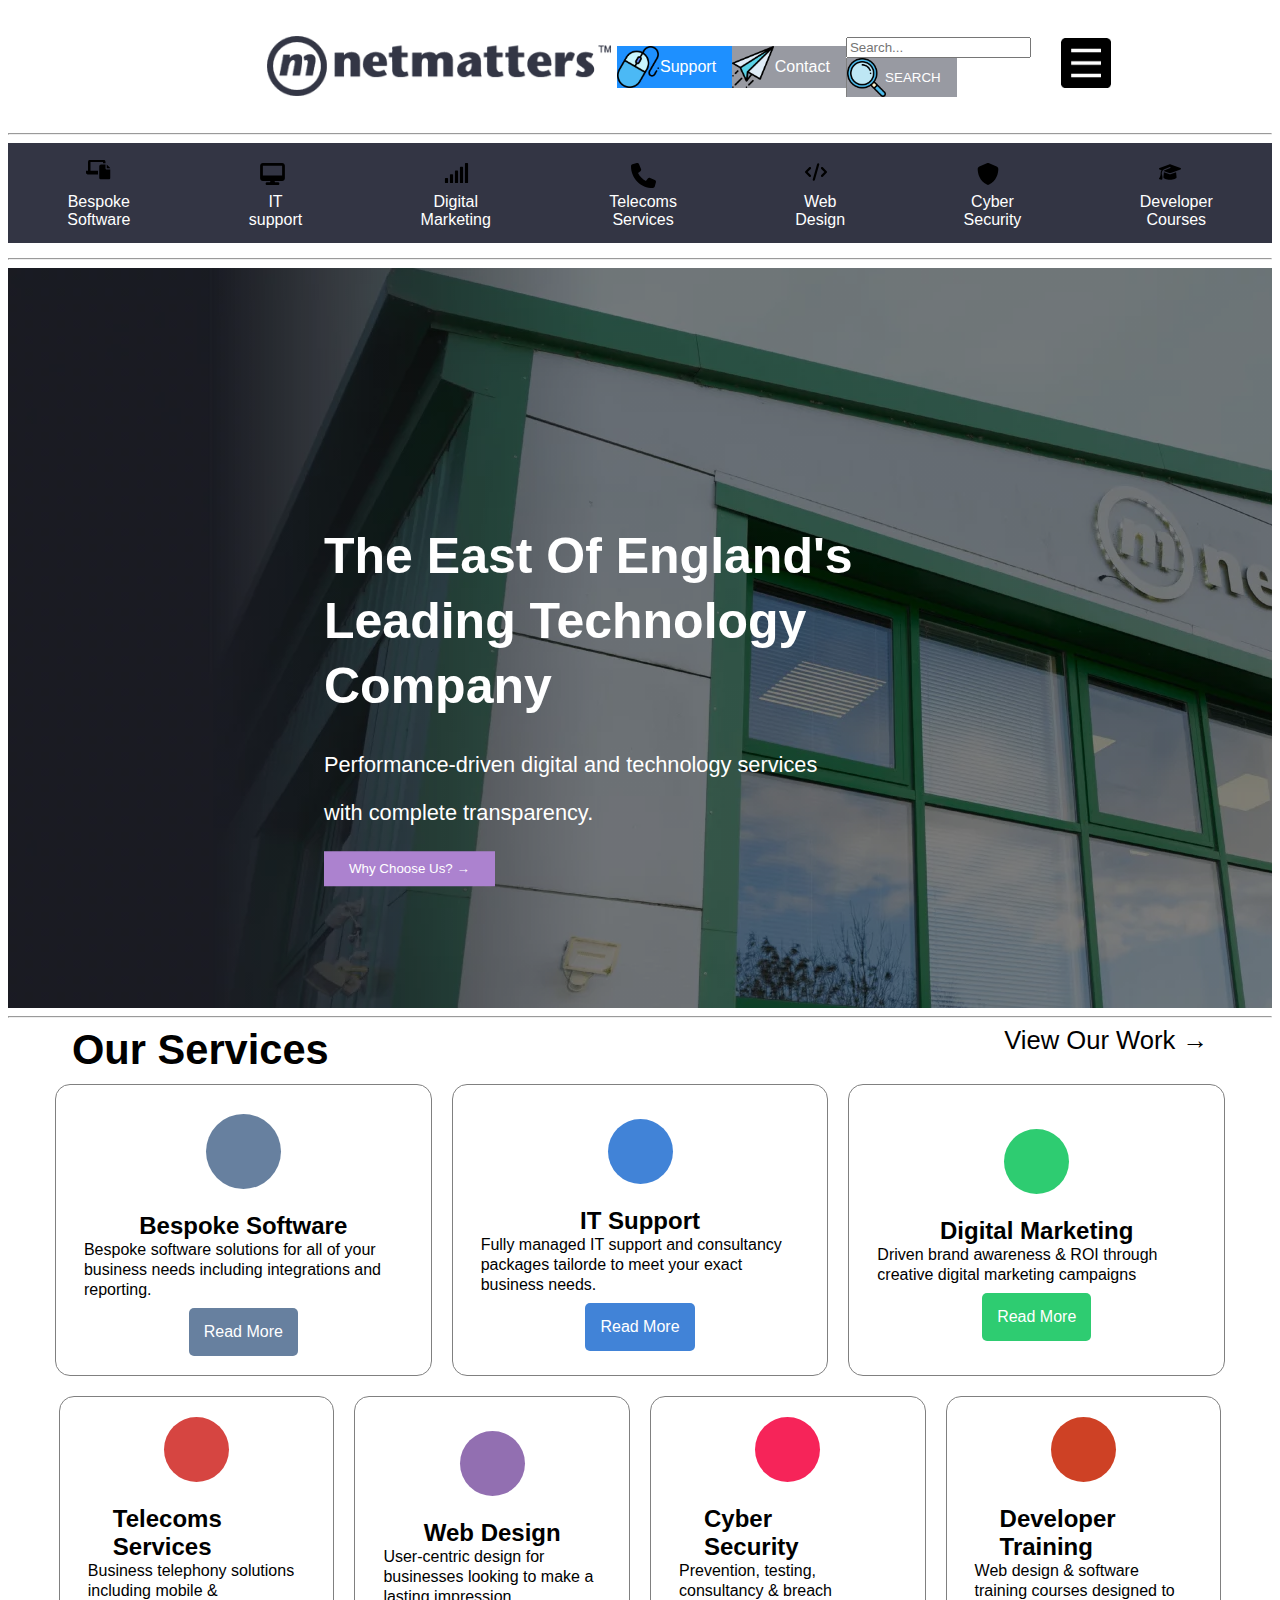
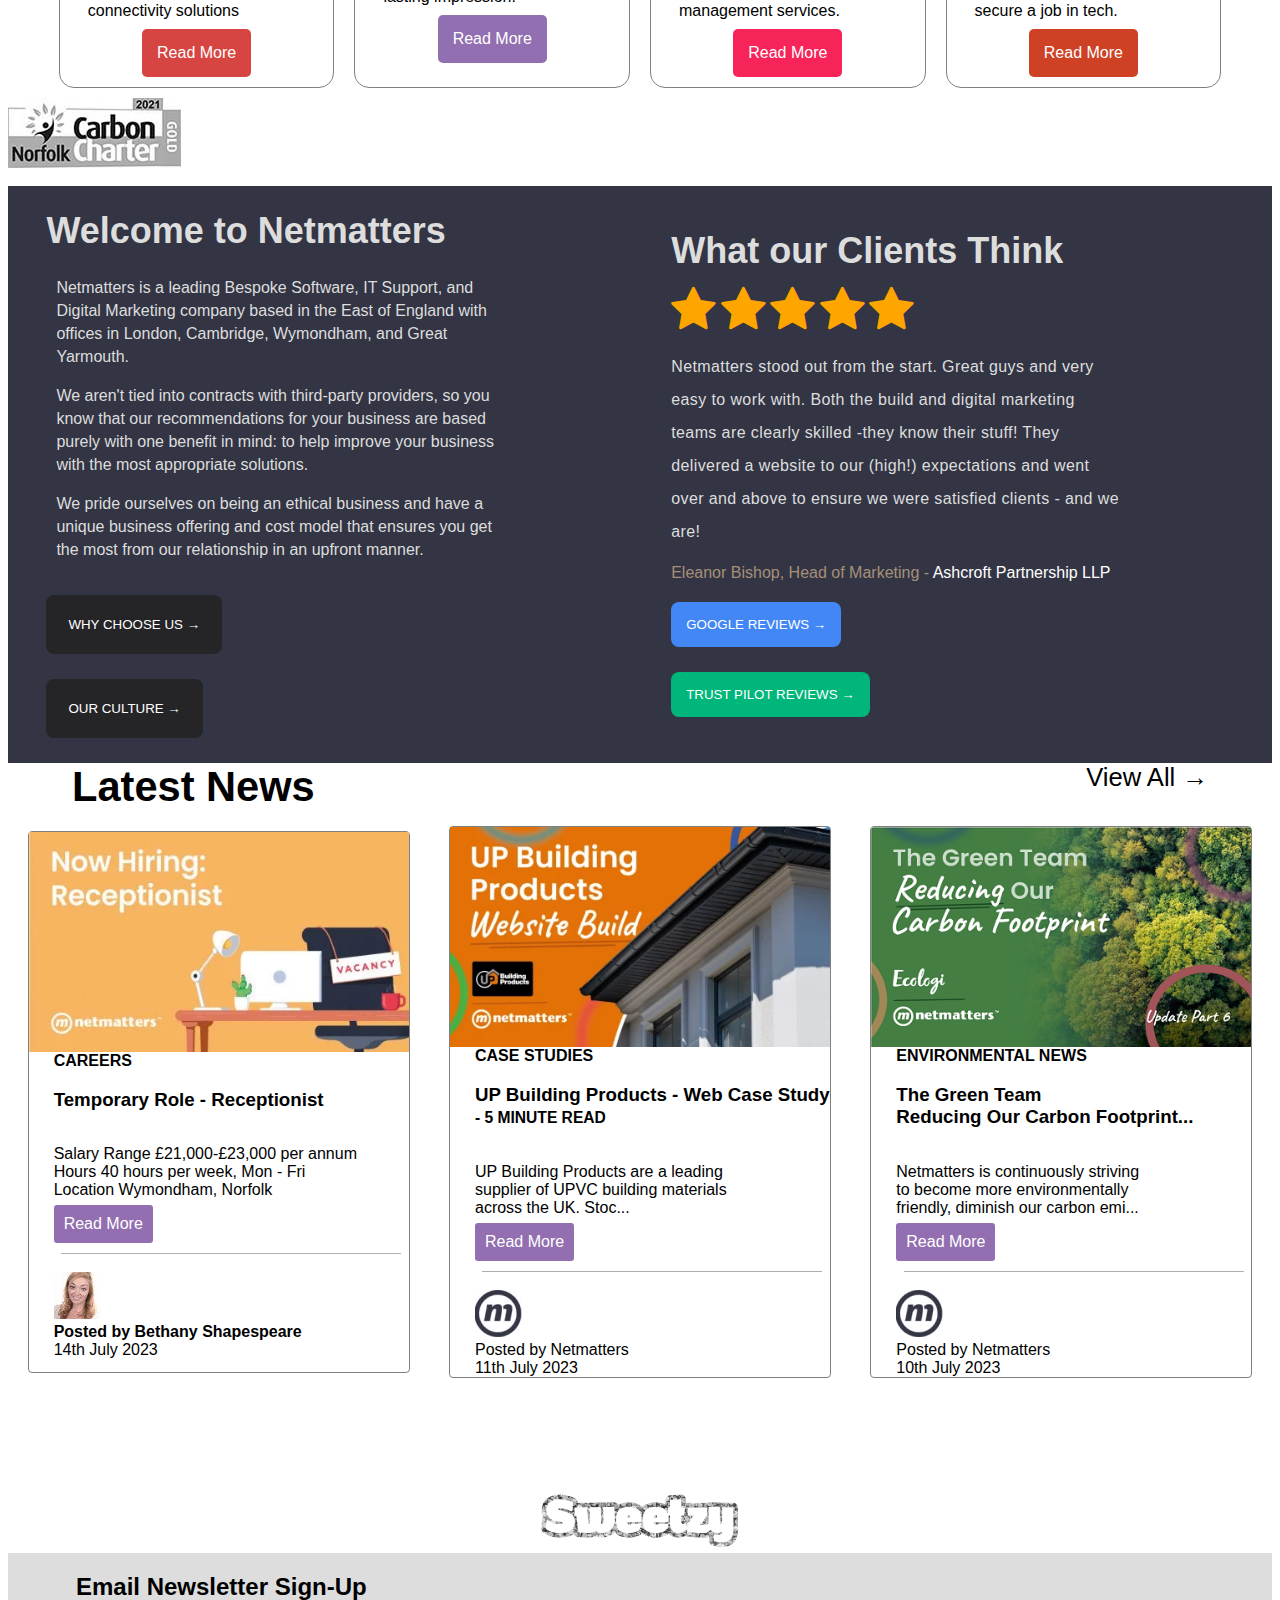
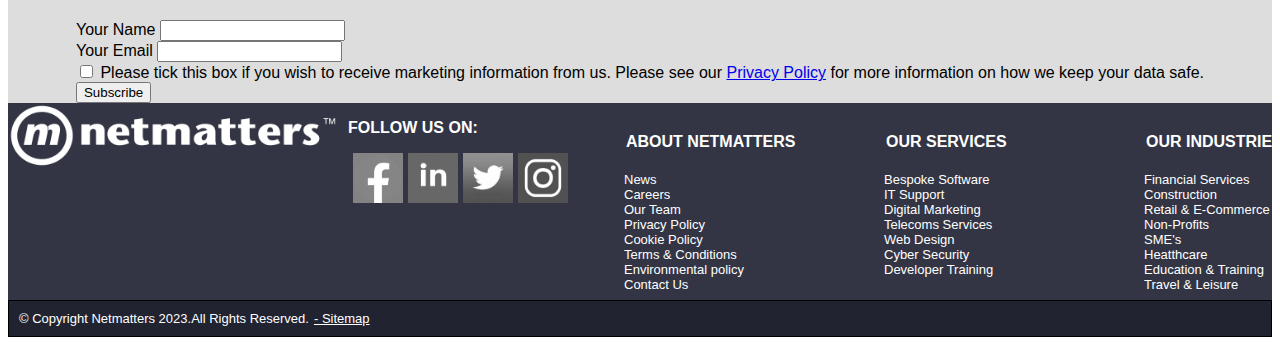
<file: index.html>
<!DOCTYPE html>
<html lang="en">
<head>
	<meta http-equiv="content-type" content="text/html; charset=UTF-8">
	<link rel="stylesheet" href="styles/styles.css">
	<link rel="stylesheet" href="https://cdnjs.cloudflare.com/ajax/libs/font-awesome/4.7.0/css/font-awesome.min.css"> <!--font awsome-->
	<title>NTMT1.2</title>
</head>
<body>
<header>
	
    <!--'inner'/upper header-->

    <div class="UpperHeader-container">
		<span class="uh-item uh-item-1"><img src="pics/netmatters-logo.png" alt="Netmatters Logo" height="60"></span>

		<button class="btn-support">&nbsp&nbsp&nbsp&nbsp&nbsp&nbspSupport</button> <!--DOES NOT WORK !!! <i class="fa fa-computer-mouse"></i>-->
		<!-- <button>Support</button> -->
		<button class="btn-contact">&nbsp&nbsp&nbsp&nbsp&nbsp&nbspContact</button> <!--<i class="fa fa-paper-plane"></i>-->
		<!-- <button>Contact</button> -->


		<form method="GET" action="#" accept-charset="UTF-8" class="search-form "> <!--action="https://www.netmatters.co.uk/search" -->
  
		  <label for="search-input" class="hidden"></label> <!--<label for="search-input" class="hidden">Search:</label>-->
		  <input class="form-control search-bar" placeholder="Search..." id="search-input" name="keyword" type="text" value="">
		  <button type="submit" class="Search-button">&nbsp&nbsp&nbsp&nbsp&nbsp&nbspSEARCH
			<span class="glyphicon glyphicon-search" aria-hidden="true"></span>
		  </button>
		  
		</form>
		 <!--  Diff search box
  
			  <div class="uh-item uh-item-4">
				<input type="text" placeholder="  Search...">
				<label class="icon">
				  <i class="my-search-icon"></i>
				</label>
			  
			  </div>
		-->
		<!--hamburger menu
		<button type="button" class="btn btn-primary hamburger hamburger--spin" data-toggle="sidebar">
		  <span class="hamburger-box">
			  <span class="hamburger-inner"></span>
		  </span>
		</button>
		-->
		<!-- <div class="uh-item uh-item-3"><img src="pics/hamburger.png" alt="Menu" height="50"></div> -->
		<div class=""><img src="pics/hamburger.png" alt="Menu" height="50"></div>
	</div>
	  <hr>
	<div class="Nav-menu">
		<!-- Navigation Menu / Lower Header <div class="main-navigation hidden-xs hidden-sm ">-->
			<div class="lower-header">
			  <ul>
				<li class="bespoke-sw">Bespoke<br> Software</li>
				<li class="it-support">IT<br> support</li>
				<li class="dig-marketing">Digital<br> Marketing</li>
				<li class="telecoms">Telecoms<br> Services</li>
				<li class="web-design">Web<br> Design</li>
				<li class="cyber">Cyber<br> Security</li>
				<li class="dev-cour">Developer<br> Courses</li>
			  </ul>
			</div>
	</div>
		<hr>
</header>
<main>
	<div HERO>
		<div class="hero-image">
			<div class="hero-text">
			  <h1 style="font-size:50px">The East Of England's Leading Technology Company</h1>
			  <p>Performance-driven digital and technology services</p>
			  <p>with complete transparency.</p>
			  	<button>
					<a class="hero-text-button" href="#"> Why Choose Us? → </a>
				</button>  
			  <!-- <a href="#" class="hero-text-button"> Why Choose Us? → </a> -->
			</div>
		</div>

        <!-- THIS SECTION IS NOT BEING DEVELOPED NOW, REPLACED BY SECTION ABOVE WITH 'HERO IMAGE' -->
		<!-- <div class="background-images"> -->
			<!-- <div class="bckg-img-1" style="background-image: url('../pics/home-MSxH.webp');"> </div> -->
			<!-- <div class="bckg-img-2" style="background-image: url('../pics/home-YLei.webp');"> </div> -->
			<!-- <div class="bckg-img-1" ><img src="pics/home-MSxH.webp" alt=""></div> -->
			<!-- <img src="pics/home-YLei.webp" alt=""></div> -->
		</div>
		<hr>
	</div>



<!-- centre the award image -->
		<div class="bar-latest-news">
			<div class="headings-container">
				<strong class="LatestNews">Our Services</strong>
				<a class="ViewAll" href="#">View Our Work <strong><em class=""> → </em></strong></a> <!--icon-arrow-right-->
			</div>
		</div>

 <!-- The 7 cards which tested perfect -->

 <section class="container">
	<div class="card bespoke">
		<div class="car-1"></div>
		<h2>Bespoke Software</h2>
		<p>Bespoke software solutions for all of your business needs including integrations and reporting.</p>
		<a href="#">Read More</a>
	</div>
	<div class="card support">
		<div class="car-2"></div>
		<h2>IT Support</h2>
		<p>Fully managed IT support and consultancy packages tailorde to meet your exact business needs.</p>
		<a href="#">Read More</a>
	</div>
	<div class="card marketing">
		<div class="car-3"></div>
		<h2>Digital Marketing</h2>
		<p>Driven brand awareness &amp; ROI through creative digital marketing campaigns</p>
		<a href="#">Read More</a>
	</div>
	<div class="card telecom">
	  <div class="car-4"></div>
	  <h2>Telecoms Services</h2>
	  <p>Business telephony solutions including mobile &amp; connectivity solutions</p>
	  <a href="#">Read More</a>
	</div>
	<div class="card web">
	  <div class="car-5"></div>
	  <h2>Web Design</h2>
	  <p>User-centric design for businesses looking to make a lasting impression.</p>
	  <a href="#">Read More</a>
	</div>
	<div class="card security">
	  <div class="car-6"></div>
	  <h2>Cyber Security</h2>
	  <p>Prevention, testing, consultancy &amp; breach management services.</p>
	  <a href="#">Read More</a>
	</div>
	<div class="card developer">
	  <div class="car-7"></div>
	  <h2>Developer Training</h2>
	  <p>Web design &amp; software training courses designed to secure a job in tech.</p>
	  <a href="#">Read More</a>
	</div>
</section>

<!-- centre the award image -->
<div class="awards">
	<img src="pics/norfolk-carbon-charter.jpg" alt="Norfolk Carbon Charter">
	<!--Hidden-->
	<img src="pics/PPC_logo.jpg" alt="Prompt Payment Code" hidden="hidden">
	<img src="pics/princess-royal-training.jpg" alt="Princess Royal Training" hidden="hidden">
	<img src="pics/future-50.jpg" alt="Future 50" hidden="hidden">
	<img src="pics/qms.jpg" alt="QMS" hidden="hidden">
	<img src="pics/iso_27001.jpg" alt="ISO 27001" hidden="hidden">
	<img src="pics/skills-of-tomorrow.jpg" alt="Skills Of tomorrow" hidden="hidden">
	<img src="pics/google-partner.jpg" alt="Google Partner" hidden="hidden">
	<img src="pics/living_wage.png" alt="Living Wage" hidden="hidden">
	<img src="pics/norfolk_prohelp.png" alt="Norfolk Prohelp logo" hidden="hidden">
	<img src="pics/investing-in-future-growth.jpg" alt="Investing In Future Growth" hidden="hidden">
  </div>
  <br>

<!--Welcome section -->

  <div class="welcome-background-colour">
	<section class="welcome">
	  <div class="welc-net">
		<h1>Welcome to Netmatters</h1>
		<p>Netmatters is a leading Bespoke Software, IT Support, and 
  Digital Marketing company based in the East of England with offices in 
  London, Cambridge, Wymondham, and Great Yarmouth.</p>
		<p>We aren't tied into contracts with third-party providers, so 
  you know that our recommendations for your business are based purely 
  with one benefit in mind: to help improve your business with the most 
  appropriate solutions.</p>
		<p>We pride ourselves on being an ethical business and have a 
  unique business offering and cost model that ensures you get the most 
  from our relationship in an upfront manner.</p><br>
		<button class="why-choose-us" type="button" href="#">WHY CHOOSE US →</button><br>
		<button class="why-choose-us" type="button" href="#">OUR CULTURE →</button>
		
	  </div>
  
	  <div class="what-clients">
		<h1>What our Clients Think</h1>
		<!--Font Awsome Fa Fa Star-->
		<i class="fa fa-star" style="font-size:48px;color:orange"></i>
		<i class="fa fa-star" style="font-size:48px;color:orange"></i>
		<i class="fa fa-star" style="font-size:48px;color:orange"></i>
		<i class="fa fa-star" style="font-size:48px;color:orange"></i>
		<i class="fa fa-star" style="font-size:48px;color:orange"></i>
		<br>
		<!-- <img src="Steven/five-stars.png" alt="5 Stars" width="275"> -->
		<p>Netmatters stood out from the start. Great guys and very easy 
  to work with. Both the build and digital marketing teams are clearly 
  skilled -they know their stuff! They delivered a website to our (high!) 
  expectations and went over and above to ensure we were satisfied clients
   - and we are!</p>
		<quote class="quote-text">Eleanor Bishop, Head of Marketing - <a class="anchor-txt" href="#">Ashcroft Partnership LLP</a></quote>
		<br>
			  <button class="google-rvw-btn" type="button">GOOGLE REVIEWS →</button><br>
			  <button class="trust-rvw-btn" type="button">TRUST PILOT REVIEWS →</button><br><br>
	  </div>
  
	</section>
  </div>

<!--Latest News & View All -->

<div class="latest-articles st-current">
	<div class="bar-latest-news">
		<div class="headings-container">
			<strong class="LatestNews">Latest News</strong>
			<a class="ViewAll" href="#">View All<strong><em class=""> → </em></strong></a> <!--icon-arrow-right-->
		</div>
	</div>

	<div class="latest-news"> <!--<div article_1>-->
			<div class="article news1">
				<div class="article-1">
					<div class="card-title">
					<strong>CAREERS</strong>
					<h3>Temporary Role - Receptionist</h3>
					<p>Salary Range £21,000-£23,000 per annum<br>
						Hours 40 hours per week, Mon - Fri<br>
						Location Wymondham, Norfolk<br></p>
					
					<a class="btn-1" href="#">Read More</a>
					<div class="partial-line"></div>
					<br>
						<div class="outer-container">
						  <img src="pics/bethany-s.png" width="47" height="47">
							<div class="inner-container">
							  <strong>Posted by Bethany Shapespeare</strong>
							  <div>14th July 2023</div>
							</div>
						</div>
				  </div>
				</div>
			</div>
			<div class="article news2">
				<div class="article-2">
				  <div class="card-title">
					<strong>CASE STUDIES</strong>
					<h3>UP Building Products - Web Case Study <br><small> - 5 MINUTE READ</small></h3>
					<p>UP Building Products are a leading <br>
						supplier of UPVC building materials <br>
						across the UK. Stoc...</p>

					<a class="btn-2" href="#">Read More</a>
					<div class="partial-line"></div>
					<br>
						<div class="outer-container">
						  <img src="pics/netmatters-ltd.png" width="47" height="47">
							<div class="inner-container">
							  <div>Posted by Netmatters</div>
							  <div>11th July 2023</div>
							</div>
						</div>
					</div>
				</div>
			</div>
			<div class="article news3">  
				<div class="article-3">
				  <div class="card-title">
					<strong>ENVIRONMENTAL NEWS</strong>
					<h3>The Green Team<br>
						Reducing Our Carbon Footprint...</h3>
					<p>Netmatters is continuously striving <br>
						to become more environmentally <br>
						friendly, diminish our carbon emi...</p>

					<a class="btn-3" href="#">Read More</a>
					<div class="partial-line"></div>
					<br>
						<div class="outer-container">
						  <img src="pics/netmatters-ltd.png" width="47" height="47">
							<div class="inner-container">
							  <div>Posted by Netmatters</div>
							  <div>10th July 2023</div>
							</div>
						</div>
				  </div>
				</div>
			</div>

	</div>

</div>

<!-- ######################################################################################## -->
<!-- ######################################################################################## -->

<br>
<!--Clients--> <!--list sliding-clients owl-carousel owl-theme owl-loaded owl-text-select-on-->
<section class="clients"></section>
<!--TEST-->
<br><br><br><br><br>
<div class="tooltip">
	<div class="case-studies">
		<img src="pics/sweetzy_logo.png" alt="Sweetzy Logo">
	</div>


	
	<div class="tooltiptext">
		Sweetzy <br>
		Sweetzy are an online sweets retailer, based in Wymondham.
		<a href="#" class="clients_case_studies_button">View our case study</a>
	</div>
  </div>
<!--TEST  E-->
<!--Clients E-->
</section>

<!--FORM--> <!--tidy up-->
	<div class="newsletter-full-width">
	<div class="container">
  
		<form method="POST" action="#" accept-charset="UTF-8" id="sign-up" class="sign-up"><input name="_token" type="hidden" value=""> <!--action https://www.netmatters.co.uk/newsletter-subscribers#sign-up-->
  
  
		<input name="return_url" type="hidden" value=" "> <!--value="https://www.netmatters.co.uk"-->
  
		<h2>Email Newsletter Sign-Up</h2>
  
		<div class="sign-up-inputs-wrapper">
		<div class="sign-up-input">
		  <div class="form-group">
			<label for="newsletter-name" class="required">Your Name</label>
			<input class="form-control" id="newsletter-name" name="name" type="text" value="">
		</div>
		</div>
  
			<div class="sign-up-input">
			  <div class="form-group">
			 <label for="newsletter-email" class="required">Your Email</label>
			 <input class="form-control" id="newsletter-email" name="email" type="email" value="">
			  </div>
			</div>
		 </div>
  
		 <div class="form-group">
			<label class=" pretty-checkbox" :class="{ active: marketingPreference }">
			  <span class="media">
			  <span class="media-left checkbox-left">
			  <span class="button">
			  <span class="mdi-action-done"></span>
			  <input v-model="marketingPreference" name="marketing_preference" type="checkbox" value="1">
			  </span>
			  </span>
			  <span class="media-body">
			  Please tick this box if you wish to receive marketing information from us.
			  Please see our <a href="#" target="_blank">Privacy Policy</a> for more information on how we keep your data safe. <!--https://www.netmatters.co.uk/privacy-policy-->
			  </span>
			  </span>
			</label>
		 </div>
  
		 <div class="my_name_wrap" style="display:none;"><input name="my_name" type="text" value="" id="my_name"/><input name="my_time" type="text" value=""/></div>
  
		 <button name="submit" class="btn btn-primary">
			Subscribe
		 </button>
  
		  </form>
  
		</div>
	</div>
<!--FORM E-->
</main>
<!-- FOOTER -->
<footer>
	<div class="Footer_row">
		<div class="Footer_Social">
		<img src="pics/netmatters-logo-white.png" alt="Netmatters Logo" width="330" height="65">
			<div class="social_media">
				<h3 class="no-bullet-h4">FOLLOW US ON:</h3>
				<div class="about-item"> <!-- Making the social images change color on hover -->
					<div class="image-1">
						<img src="pics/f_logo_blue.png" alt="Facebook" class="bw-image" width="50" height="50">
					</div>
					<div class="image-2">
						<img src="pics/linkedin-logo.png" alt="Linkedin" class="bw-image" width="50" height="50">
					</div>
					<div class="image-3">
						<img src="pics/twitter.png" alt="Twitter" class="bw-image" width="50" height="50">
					</div>
					<div class="image-4">
						<img src="pics/Instagram_logo_2016.svg.webp" alt="Instagram" class="bw-image" width="50" height="50">
					</div>
				</div>
			</div>
		</div> <!-- end of first flexbox with company logo and social platform anchors-->
		<div class="FooterCompanyInfo">
	        <div class="item1 about-item">
	          <ul class="no-bullet">
	            <h4 class="about-h4"> ABOUT NETMATTERS</h4>
	            <li><a class="no-bullet" href="#">News</a></li>
	            <li><a class="no-bullet" href="#">Careers</a></li>
	            <li><a class="no-bullet" href="#">Our Team</a></li>
	            <li><a class="no-bullet" href="#">Privacy Policy</a></li>
	            <li><a class="no-bullet" href="#">Cookie Policy</a></li>
	            <li><a class="no-bullet" href="#">Terms &amp; Conditions</a></li>
	            <li><a class="no-bullet" href="#">Environmental policy</a></li>
	            <li><a class="no-bullet" href="#">Contact Us</a></li>
	          </ul>
	        </div>
	        <div class="item2 about-item">
	          <ul class="no-bullet">
	            <h4 class="about-h4">OUR SERVICES</h4>
	            <li><a class="no-bullet" href="#">Bespoke Software</a></li>
	            <li><a class="no-bullet" href="#">IT Support</a></li>
	            <li><a class="no-bullet" href="#">Digital Marketing</a></li>
	            <li><a class="no-bullet" href="#">Telecoms Services</a></li>
	            <li><a class="no-bullet" href="#">Web Design</a></li>
	            <li><a class="no-bullet" href="#">Cyber Security</a></li>
				<li><a class="no-bullet" href="#">Developer Training</a></li>
	          </ul>
	        </div>
	        <div class="item3 about-item">
	            <ul class="no-bullet">
	              <h4 class="about-h4">OUR INDUSTRIES</h4>
	              <li><a class="no-bullet" href="#">Financial Services</a></li>
	              <li><a class="no-bullet" href="#">Construction</a></li>
	              <li><a class="no-bullet" href="#">Retail &amp; E-Commerce</a></li>
	              <li><a class="no-bullet" href="#">Non-Profits</a></li>
	              <li><a class="no-bullet" href="#">SME's</a></li>
	              <li><a class="no-bullet" href="#">Heatthcare</a></li>
	              <li><a class="no-bullet" href="#">Education &amp; Training</a></li>
	              <li><a class="no-bullet" href="#">Travel &amp; Leisure</a></li>
	            </ul>
	        </div>
	        <div class="item4 about-item">
	          <ul class="no-bullet">
	            <h4 class="about-h4">OUR LOCATIONS</h4>
	            <li><a class="no-bullet" href="#"> London Office </a></li>
	            <li><a class="no-bullet" href="#"> Cambridge Office </a></li>
	            <li><a class="no-bullet" href="#"> Wymondham Office </a></li>
	            <li><a class="no-bullet" href="#"> Great Yarmouth Office </a></li>
	          </ul>
	        </div>
		</div>
	</div>
<!-- FOOTER BOTTOM-->
	<div class="footer-bottom">
		<div>
			<p> &copy; Copyright Netmatters 2023.</p>
		</div>
		<div>
			<p>All Rights Reserved.</p>
		</div>  
		<div>
			<p><a id="sitemap" href="#">- Sitemap</a></p>
		</div>
	</div>
</footer>
<!-- THE END-->
</body>
</html>
</file>
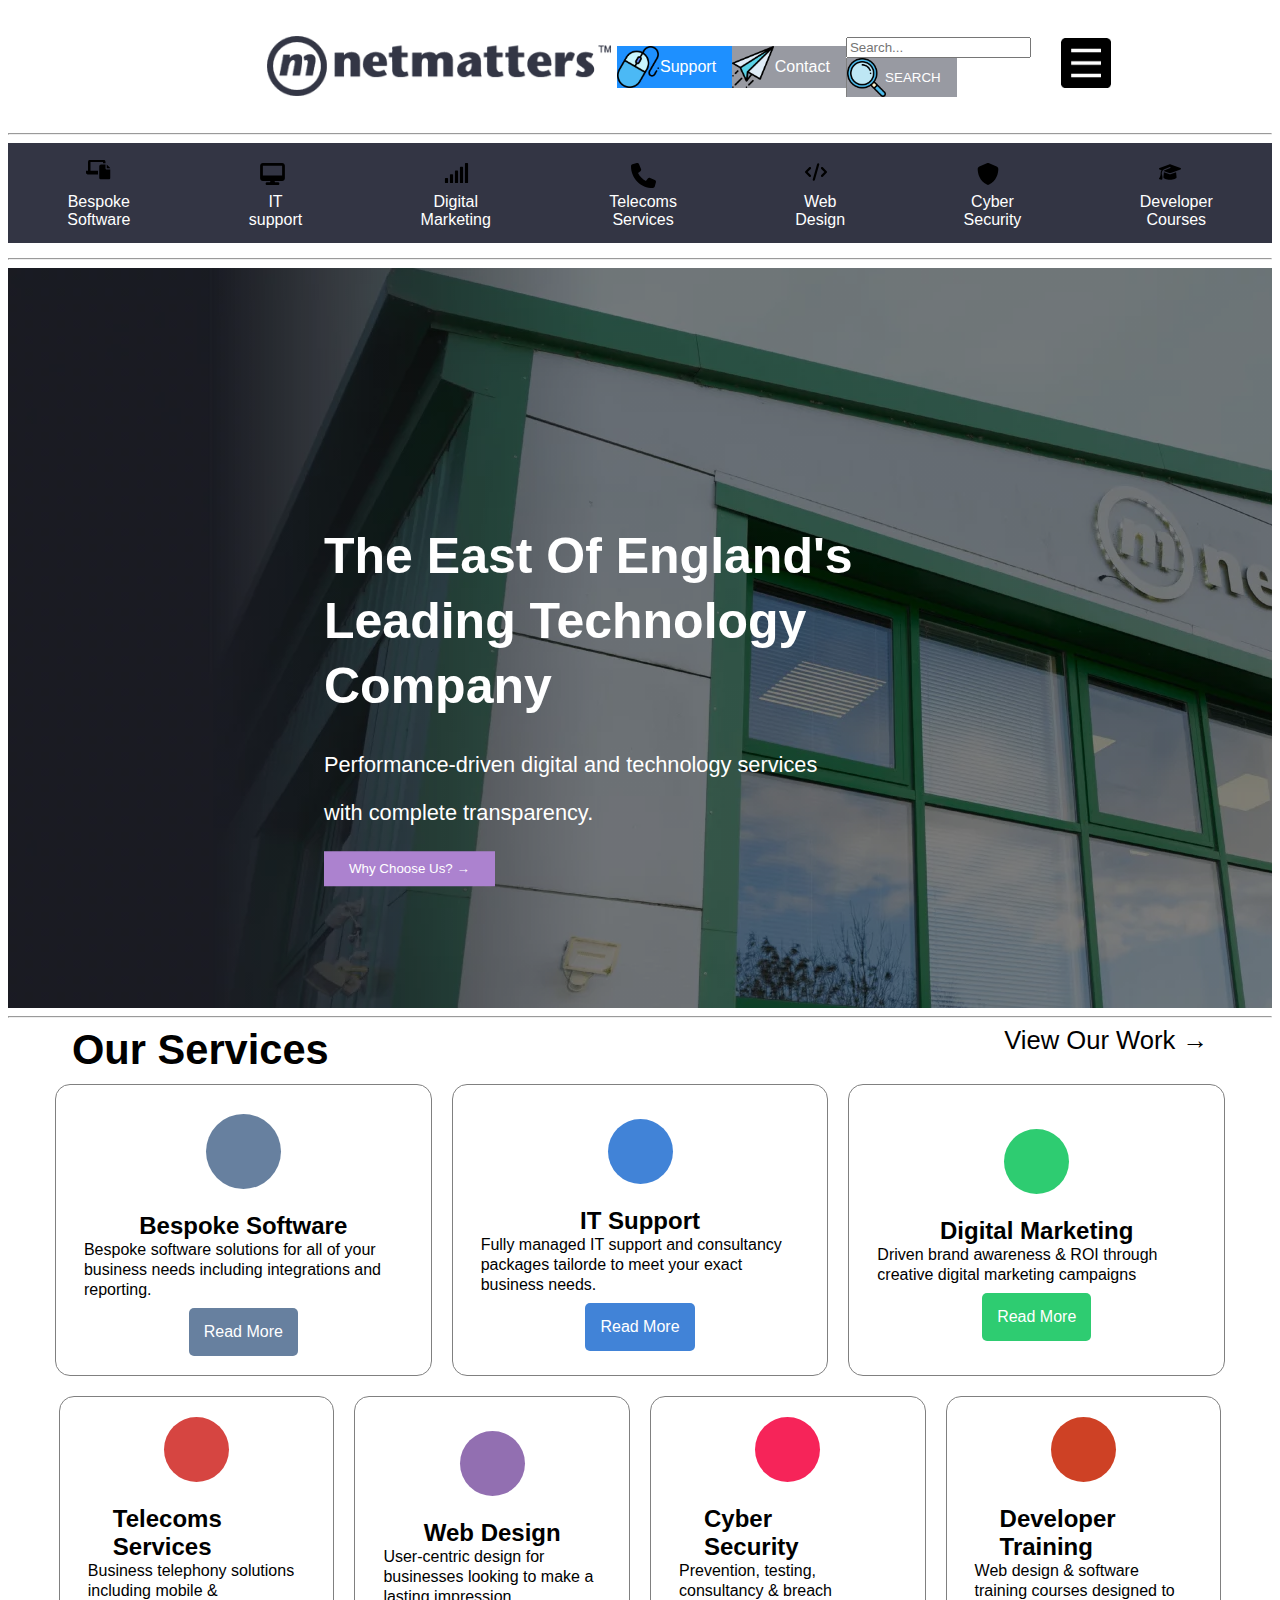
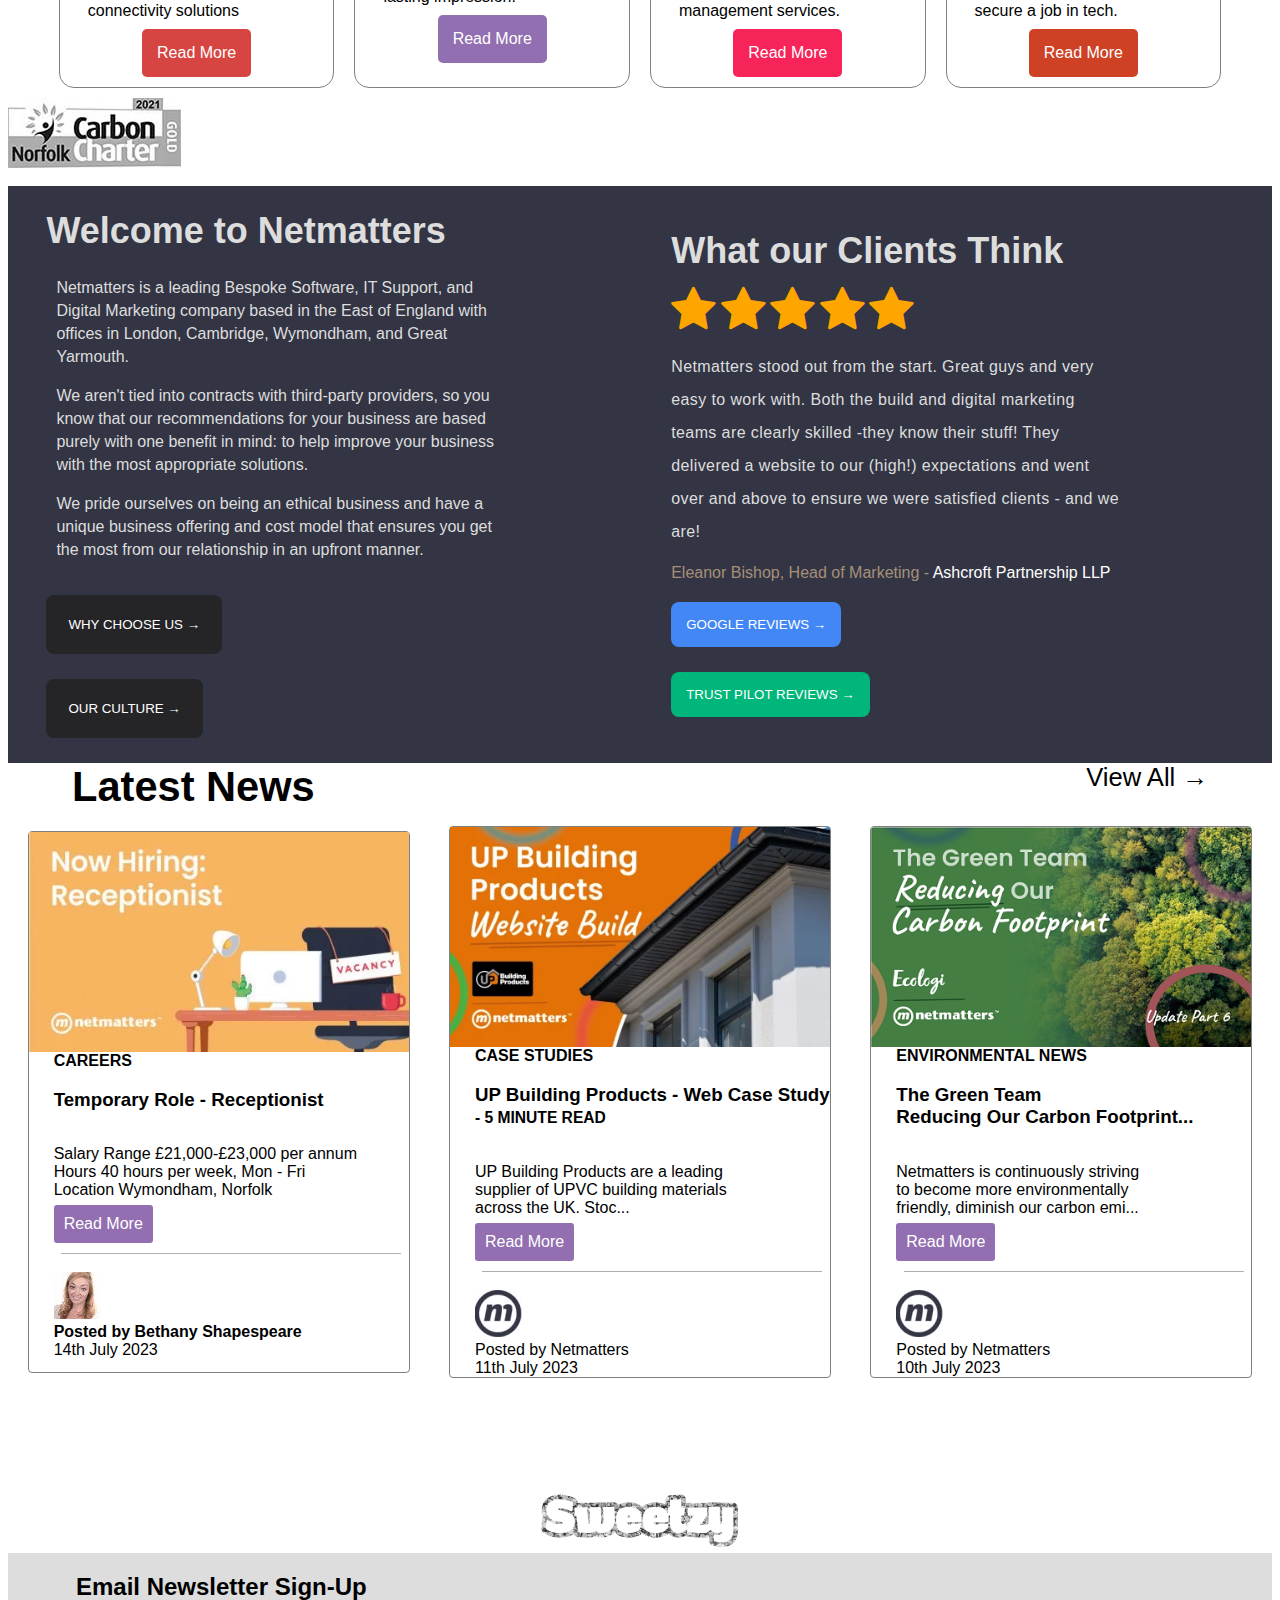
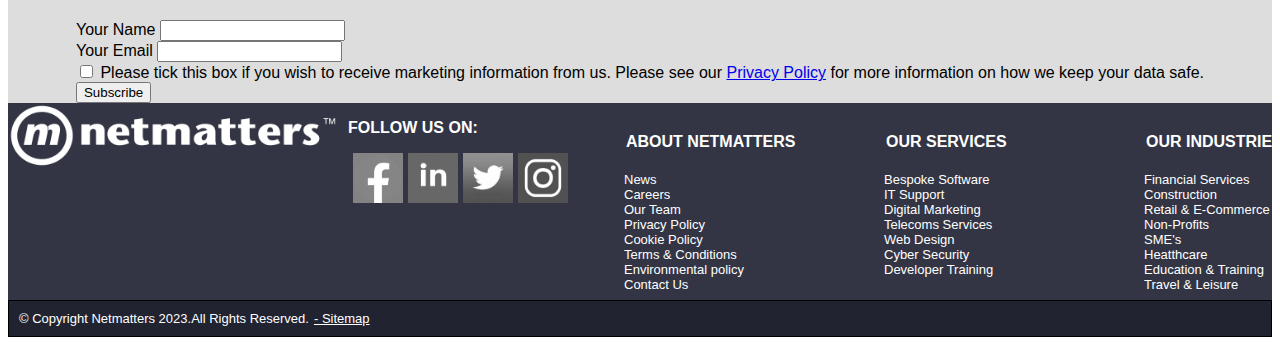
<file: index1.2.html>
<!DOCTYPE html>
<html lang="en">
<head>
	<meta http-equiv="content-type" content="text/html; charset=UTF-8">
	<link rel="stylesheet" href="styles/styles1.2.css">
	<link rel="stylesheet" href="https://cdnjs.cloudflare.com/ajax/libs/font-awesome/4.7.0/css/font-awesome.min.css"> <!--font awsome-->
	<title>NTMT1.2</title>
</head>
<body>
<header>
	
    <!--'inner'/upper header-->

    <div class="UpperHeader-container">
		<span class="uh-item uh-item-1"><img src="pics/netmatters-logo.png" alt="Netmatters Logo" height="60"></span>

		<button class="btn-support">&nbsp&nbsp&nbsp&nbsp&nbsp&nbspSupport</button> <!--DOES NOT WORK !!! <i class="fa fa-computer-mouse"></i>-->
		<!-- <button>Support</button> -->
		<button class="btn-contact">&nbsp&nbsp&nbsp&nbsp&nbsp&nbspContact</button> <!--<i class="fa fa-paper-plane"></i>-->
		<!-- <button>Contact</button> -->


		<form method="GET" action="#" accept-charset="UTF-8" class="search-form "> <!--action="https://www.netmatters.co.uk/search" -->
  
		  <label for="search-input" class="hidden"></label> <!--<label for="search-input" class="hidden">Search:</label>-->
		  <input class="form-control search-bar" placeholder="Search..." id="search-input" name="keyword" type="text" value="">
		  <button type="submit" class="Search-button">&nbsp&nbsp&nbsp&nbsp&nbsp&nbspSEARCH
			<span class="glyphicon glyphicon-search" aria-hidden="true"></span>
		  </button>
		  
		</form>
		 <!--  Diff search box
  
			  <div class="uh-item uh-item-4">
				<input type="text" placeholder="  Search...">
				<label class="icon">
				  <i class="my-search-icon"></i>
				</label>
			  
			  </div>
		-->
		<!--hamburger menu
		<button type="button" class="btn btn-primary hamburger hamburger--spin" data-toggle="sidebar">
		  <span class="hamburger-box">
			  <span class="hamburger-inner"></span>
		  </span>
		</button>
		-->
		<!-- <div class="uh-item uh-item-3"><img src="pics/hamburger.png" alt="Menu" height="50"></div> -->
		<div class=""><img src="pics/hamburger.png" alt="Menu" height="50"></div>
	</div>
	  <hr>
	<div class="Nav-menu">
		<!-- Navigation Menu / Lower Header <div class="main-navigation hidden-xs hidden-sm ">-->
			<div class="lower-header">
			  <ul>
				<li class="bespoke-sw">Bespoke<br> Software</li>
				<li class="it-support">IT<br> support</li>
				<li class="dig-marketing">Digital<br> Marketing</li>
				<li class="telecoms">Telecoms<br> Services</li>
				<li class="web-design">Web<br> Design</li>
				<li class="cyber">Cyber<br> Security</li>
				<li class="dev-cour">Developer<br> Courses</li>
			  </ul>
			</div>
	</div>
		<hr>
</header>
<main>
	<div HERO>
		<div class="hero-image">
			<div class="hero-text">
			  <h1 style="font-size:50px">The East Of England's Leading Technology Company</h1>
			  <p>Performance-driven digital and technology services</p>
			  <p>with complete transparency.</p>
			  	<button>
					<a class="hero-text-button" href="#"> Why Choose Us? → </a>
				</button>  
			  <!-- <a href="#" class="hero-text-button"> Why Choose Us? → </a> -->
			</div>
		</div>

        <!-- THIS SECTION IS NOT BEING DEVELOPED NOW, REPLACED BY SECTION ABOVE WITH 'HERO IMAGE' -->
		<!-- <div class="background-images"> -->
			<!-- <div class="bckg-img-1" style="background-image: url('../pics/home-MSxH.webp');"> </div> -->
			<!-- <div class="bckg-img-2" style="background-image: url('../pics/home-YLei.webp');"> </div> -->
			<!-- <div class="bckg-img-1" ><img src="pics/home-MSxH.webp" alt=""></div> -->
			<!-- <img src="pics/home-YLei.webp" alt=""></div> -->
		</div>
		<hr>
	</div>



<!-- centre the award image -->
		<div class="bar-latest-news">
			<div class="headings-container">
				<strong class="LatestNews">Our Services</strong>
				<a class="ViewAll" href="#">View Our Work <strong><em class=""> → </em></strong></a> <!--icon-arrow-right-->
			</div>
		</div>

 <!-- The 7 cards which tested perfect -->

 <section class="container">
	<div class="card bespoke">
		<div class="car-1"></div>
		<h2>Bespoke Software</h2>
		<p>Bespoke software solutions for all of your business needs including integrations and reporting.</p>
		<a href="#">Read More</a>
	</div>
	<div class="card support">
		<div class="car-2"></div>
		<h2>IT Support</h2>
		<p>Fully managed IT support and consultancy packages tailorde to meet your exact business needs.</p>
		<a href="#">Read More</a>
	</div>
	<div class="card marketing">
		<div class="car-3"></div>
		<h2>Digital Marketing</h2>
		<p>Driven brand awareness &amp; ROI through creative digital marketing campaigns</p>
		<a href="#">Read More</a>
	</div>
	<div class="card telecom">
	  <div class="car-4"></div>
	  <h2>Telecoms Services</h2>
	  <p>Business telephony solutions including mobile &amp; connectivity solutions</p>
	  <a href="#">Read More</a>
	</div>
	<div class="card web">
	  <div class="car-5"></div>
	  <h2>Web Design</h2>
	  <p>User-centric design for businesses looking to make a lasting impression.</p>
	  <a href="#">Read More</a>
	</div>
	<div class="card security">
	  <div class="car-6"></div>
	  <h2>Cyber Security</h2>
	  <p>Prevention, testing, consultancy &amp; breach management services.</p>
	  <a href="#">Read More</a>
	</div>
	<div class="card developer">
	  <div class="car-7"></div>
	  <h2>Developer Training</h2>
	  <p>Web design &amp; software training courses designed to secure a job in tech.</p>
	  <a href="#">Read More</a>
	</div>
</section>

<!-- centre the award image -->
<div class="awards">
	<img src="pics/norfolk-carbon-charter.jpg" alt="Norfolk Carbon Charter">
	<!--Hidden-->
	<img src="pics/PPC_logo.jpg" alt="Prompt Payment Code" hidden="hidden">
	<img src="pics/princess-royal-training.jpg" alt="Princess Royal Training" hidden="hidden">
	<img src="pics/future-50.jpg" alt="Future 50" hidden="hidden">
	<img src="pics/qms.jpg" alt="QMS" hidden="hidden">
	<img src="pics/iso_27001.jpg" alt="ISO 27001" hidden="hidden">
	<img src="pics/skills-of-tomorrow.jpg" alt="Skills Of tomorrow" hidden="hidden">
	<img src="pics/google-partner.jpg" alt="Google Partner" hidden="hidden">
	<img src="pics/living_wage.png" alt="Living Wage" hidden="hidden">
	<img src="pics/norfolk_prohelp.png" alt="Norfolk Prohelp logo" hidden="hidden">
	<img src="pics/investing-in-future-growth.jpg" alt="Investing In Future Growth" hidden="hidden">
  </div>
  <br>

<!--Welcome section -->

  <div class="welcome-background-colour">
	<section class="welcome">
	  <div class="welc-net">
		<h1>Welcome to Netmatters</h1>
		<p>Netmatters is a leading Bespoke Software, IT Support, and 
  Digital Marketing company based in the East of England with offices in 
  London, Cambridge, Wymondham, and Great Yarmouth.</p>
		<p>We aren't tied into contracts with third-party providers, so 
  you know that our recommendations for your business are based purely 
  with one benefit in mind: to help improve your business with the most 
  appropriate solutions.</p>
		<p>We pride ourselves on being an ethical business and have a 
  unique business offering and cost model that ensures you get the most 
  from our relationship in an upfront manner.</p><br>
		<button class="why-choose-us" type="button" href="#">WHY CHOOSE US →</button><br>
		<button class="why-choose-us" type="button" href="#">OUR CULTURE →</button>
		
	  </div>
  
	  <div class="what-clients">
		<h1>What our Clients Think</h1>
		<!--Font Awsome Fa Fa Star-->
		<i class="fa fa-star" style="font-size:48px;color:orange"></i>
		<i class="fa fa-star" style="font-size:48px;color:orange"></i>
		<i class="fa fa-star" style="font-size:48px;color:orange"></i>
		<i class="fa fa-star" style="font-size:48px;color:orange"></i>
		<i class="fa fa-star" style="font-size:48px;color:orange"></i>
		<br>
		<!-- <img src="Steven/five-stars.png" alt="5 Stars" width="275"> -->
		<p>Netmatters stood out from the start. Great guys and very easy 
  to work with. Both the build and digital marketing teams are clearly 
  skilled -they know their stuff! They delivered a website to our (high!) 
  expectations and went over and above to ensure we were satisfied clients
   - and we are!</p>
		<quote class="quote-text">Eleanor Bishop, Head of Marketing - <a class="anchor-txt" href="#">Ashcroft Partnership LLP</a></quote>
		<br>
			  <button class="google-rvw-btn" type="button">GOOGLE REVIEWS →</button><br>
			  <button class="trust-rvw-btn" type="button">TRUST PILOT REVIEWS →</button><br><br>
	  </div>
  
	</section>
  </div>

<!--Latest News & View All -->

<div class="latest-articles st-current">
	<div class="bar-latest-news">
		<div class="headings-container">
			<strong class="LatestNews">Latest News</strong>
			<a class="ViewAll" href="#">View All<strong><em class=""> → </em></strong></a> <!--icon-arrow-right-->
		</div>
	</div>

	<div class="latest-news"> <!--<div article_1>-->
			<div class="article news1">
				<div class="article-1">
					<div class="card-title">
					<strong>CAREERS</strong>
					<h3>Temporary Role - Receptionist</h3>
					<p>Salary Range £21,000-£23,000 per annum<br>
						Hours 40 hours per week, Mon - Fri<br>
						Location Wymondham, Norfolk<br></p>
					
					<a class="btn-1" href="#">Read More</a>
					<div class="partial-line"></div>
					<br>
						<div class="outer-container">
						  <img src="pics/bethany-s.png" width="47" height="47">
							<div class="inner-container">
							  <strong>Posted by Bethany Shapespeare</strong>
							  <div>14th July 2023</div>
							</div>
						</div>
				  </div>
				</div>
			</div>
			<div class="article news2">
				<div class="article-2">
				  <div class="card-title">
					<strong>CASE STUDIES</strong>
					<h3>UP Building Products - Web Case Study <br><small> - 5 MINUTE READ</small></h3>
					<p>UP Building Products are a leading <br>
						supplier of UPVC building materials <br>
						across the UK. Stoc...</p>

					<a class="btn-2" href="#">Read More</a>
					<div class="partial-line"></div>
					<br>
						<div class="outer-container">
						  <img src="pics/netmatters-ltd.png" width="47" height="47">
							<div class="inner-container">
							  <div>Posted by Netmatters</div>
							  <div>11th July 2023</div>
							</div>
						</div>
					</div>
				</div>
			</div>
			<div class="article news3">  
				<div class="article-3">
				  <div class="card-title">
					<strong>ENVIRONMENTAL NEWS</strong>
					<h3>The Green Team<br>
						Reducing Our Carbon Footprint...</h3>
					<p>Netmatters is continuously striving <br>
						to become more environmentally <br>
						friendly, diminish our carbon emi...</p>

					<a class="btn-3" href="#">Read More</a>
					<div class="partial-line"></div>
					<br>
						<div class="outer-container">
						  <img src="pics/netmatters-ltd.png" width="47" height="47">
							<div class="inner-container">
							  <div>Posted by Netmatters</div>
							  <div>10th July 2023</div>
							</div>
						</div>
				  </div>
				</div>
			</div>

	</div>

</div>

<!-- ######################################################################################## -->
<!-- ######################################################################################## -->

<br>
<!--Clients--> <!--list sliding-clients owl-carousel owl-theme owl-loaded owl-text-select-on-->
<section class="clients"></section>
<!--TEST-->
<br><br><br><br><br>
<div class="tooltip">
	<div class="case-studies">
		<img src="pics/sweetzy_logo.png" alt="Sweetzy Logo">
	</div>


	
	<div class="tooltiptext">
		Sweetzy <br>
		Sweetzy are an online sweets retailer, based in Wymondham.
		<a href="#" class="clients_case_studies_button">View our case study</a>
	</div>
  </div>
<!--TEST  E-->
<!--Clients E-->
</section>

<!--FORM--> <!--tidy up-->
	<div class="newsletter-full-width">
	<div class="container">
  
		<form method="POST" action="#" accept-charset="UTF-8" id="sign-up" class="sign-up"><input name="_token" type="hidden" value=""> <!--action https://www.netmatters.co.uk/newsletter-subscribers#sign-up-->
  
  
		<input name="return_url" type="hidden" value=" "> <!--value="https://www.netmatters.co.uk"-->
  
		<h2>Email Newsletter Sign-Up</h2>
  
		<div class="sign-up-inputs-wrapper">
		<div class="sign-up-input">
		  <div class="form-group">
			<label for="newsletter-name" class="required">Your Name</label>
			<input class="form-control" id="newsletter-name" name="name" type="text" value="">
		</div>
		</div>
  
			<div class="sign-up-input">
			  <div class="form-group">
			 <label for="newsletter-email" class="required">Your Email</label>
			 <input class="form-control" id="newsletter-email" name="email" type="email" value="">
			  </div>
			</div>
		 </div>
  
		 <div class="form-group">
			<label class=" pretty-checkbox" :class="{ active: marketingPreference }">
			  <span class="media">
			  <span class="media-left checkbox-left">
			  <span class="button">
			  <span class="mdi-action-done"></span>
			  <input v-model="marketingPreference" name="marketing_preference" type="checkbox" value="1">
			  </span>
			  </span>
			  <span class="media-body">
			  Please tick this box if you wish to receive marketing information from us.
			  Please see our <a href="#" target="_blank">Privacy Policy</a> for more information on how we keep your data safe. <!--https://www.netmatters.co.uk/privacy-policy-->
			  </span>
			  </span>
			</label>
		 </div>
  
		 <div class="my_name_wrap" style="display:none;"><input name="my_name" type="text" value="" id="my_name"/><input name="my_time" type="text" value=""/></div>
  
		 <button name="submit" class="btn btn-primary">
			Subscribe
		 </button>
  
		  </form>
  
		</div>
	</div>
<!--FORM E-->
</main>
<!-- FOOTER -->
<footer>
	<div class="Footer_row">
		<div class="Footer_Social">
		<img src="pics/netmatters-logo-white.png" alt="Netmatters Logo" width="330" height="65">
			<div class="social_media">
				<h3 class="no-bullet-h4">FOLLOW US ON:</h3>
				<div class="about-item"> <!-- Making the social images change color on hover -->
					<div class="image-1">
						<img src="pics/f_logo_blue.png" alt="Facebook" class="bw-image" width="50" height="50">
					</div>
					<div class="image-2">
						<img src="pics/linkedin-logo.png" alt="Linkedin" class="bw-image" width="50" height="50">
					</div>
					<div class="image-3">
						<img src="pics/twitter.png" alt="Twitter" class="bw-image" width="50" height="50">
					</div>
					<div class="image-4">
						<img src="pics/Instagram_logo_2016.svg.webp" alt="Instagram" class="bw-image" width="50" height="50">
					</div>
				</div>
			</div>
		</div> <!-- end of first flexbox with company logo and social platform anchors-->
		<div class="FooterCompanyInfo">
	        <div class="item1 about-item">
	          <ul class="no-bullet">
	            <h4 class="about-h4"> ABOUT NETMATTERS</h4>
	            <li><a class="no-bullet" href="#">News</a></li>
	            <li><a class="no-bullet" href="#">Careers</a></li>
	            <li><a class="no-bullet" href="#">Our Team</a></li>
	            <li><a class="no-bullet" href="#">Privacy Policy</a></li>
	            <li><a class="no-bullet" href="#">Cookie Policy</a></li>
	            <li><a class="no-bullet" href="#">Terms &amp; Conditions</a></li>
	            <li><a class="no-bullet" href="#">Environmental policy</a></li>
	            <li><a class="no-bullet" href="#">Contact Us</a></li>
	          </ul>
	        </div>
	        <div class="item2 about-item">
	          <ul class="no-bullet">
	            <h4 class="about-h4">OUR SERVICES</h4>
	            <li><a class="no-bullet" href="#">Bespoke Software</a></li>
	            <li><a class="no-bullet" href="#">IT Support</a></li>
	            <li><a class="no-bullet" href="#">Digital Marketing</a></li>
	            <li><a class="no-bullet" href="#">Telecoms Services</a></li>
	            <li><a class="no-bullet" href="#">Web Design</a></li>
	            <li><a class="no-bullet" href="#">Cyber Security</a></li>
				<li><a class="no-bullet" href="#">Developer Training</a></li>
	          </ul>
	        </div>
	        <div class="item3 about-item">
	            <ul class="no-bullet">
	              <h4 class="about-h4">OUR INDUSTRIES</h4>
	              <li><a class="no-bullet" href="#">Financial Services</a></li>
	              <li><a class="no-bullet" href="#">Construction</a></li>
	              <li><a class="no-bullet" href="#">Retail &amp; E-Commerce</a></li>
	              <li><a class="no-bullet" href="#">Non-Profits</a></li>
	              <li><a class="no-bullet" href="#">SME's</a></li>
	              <li><a class="no-bullet" href="#">Heatthcare</a></li>
	              <li><a class="no-bullet" href="#">Education &amp; Training</a></li>
	              <li><a class="no-bullet" href="#">Travel &amp; Leisure</a></li>
	            </ul>
	        </div>
	        <div class="item4 about-item">
	          <ul class="no-bullet">
	            <h4 class="about-h4">OUR LOCATIONS</h4>
	            <li><a class="no-bullet" href="#"> London Office </a></li>
	            <li><a class="no-bullet" href="#"> Cambridge Office </a></li>
	            <li><a class="no-bullet" href="#"> Wymondham Office </a></li>
	            <li><a class="no-bullet" href="#"> Great Yarmouth Office </a></li>
	          </ul>
	        </div>
		</div>
	</div>
<!-- FOOTER BOTTOM-->
	<div class="footer-bottom">
		<div>
			<p> &copy; Copyright Netmatters 2023.</p>
		</div>
		<div>
			<p>All Rights Reserved.</p>
		</div>  
		<div>
			<p><a id="sitemap" href="#">- Sitemap</a></p>
		</div>
	</div>
</footer>
<!-- THE END-->
</body>
</html>
</file>
<file: styles/styles.css>
/* Web Fonts ===================== */


/* Base Styles ===================== */
/*broad changes using CSS type selectors like making headings larger or styling the appearance of text hyperlinks*/

/*Universal style*/
/** {  box-sizing: border-box;}*/
/* 20px on most screens */
/*html {  font-size: 1.25em;}*/
/* responsive images */
/*img {  width: 100%;}*/



/* Main Styles ===================== */ /*more specific selectors*/

/* Header */



.UpperHeader-container {
  margin: auto;
  width: 60%;
  display: flex;
  flex:auto;
  flex-grow:0;
  order:0;
  background-color: #FFFFFF;
  align-items:center;
}

.UpperHeader-container > div {
  background-color: #FFFFFF;
  margin: 10px;
  padding: 20px;
  font-size: 30px;
}



/* Support button*/
.btn-support {
  display: inline-block;
  background-color: DodgerBlue;
  border: none;
  color: white;
  padding: 12px 16px;
  font-size: 16px;
  cursor: pointer;
  text-align: right;
  background-image: url('../img/mouse-blue.png');
  background-size : contain;
  background-repeat: no-repeat;
}

/* Darker background on mouse-over */
.btn-support:hover {
  background-color: RoyalBlue;
}

/* Contact button*/
.btn-contact {
  display: inline-block;
  background-color:  #989AA2;
  border: none;
  color: white;
  padding: 12px 16px;
  font-size: 16px;
  cursor: pointer;
  text-align: right;
  background-image: url('../img/airplane.png');
  background-size : contain;
  background-repeat: no-repeat;
}

/* Darker background on mouse-over */
.btn-contact:hover {
  background-color: #7F8087;
}

/* TEMP */
/*  */
/* TEMP */

/* Search button*/

.Search-button {
  display: inline-block;
  border-width: 1px;
  border-image: none;
  border-style:ridge;
  border-color:grey;
  border-top: black;
  border-right: black;
  border-bottom: black;
  outline: 0;
  display: inline-block;
  padding: 12px 16px;
  color: white;
  background-color: #989AA2;
  text-align: right;
  cursor: pointer;
  background-image: url('../img/loupe.png');
  background-size : contain;
  background-repeat: no-repeat;
}
.Search-button:hover {
  background-color: #7F8087;
}

/* Hero Image section (only one element) W3C */

.hero-image {
  background-image: linear-gradient(rgba(0, 0, 0, 0.5), rgba(0, 0, 0, 0.5)), url("../pics/home-YLei.webp");
  height: 740px;
  background-position: center;
  background-repeat: no-repeat;
  background-size: cover; /* background-size: contain; */
  position: relative;
  /* z-index: 1; */
  left: 0;
}

.hero-text {
  text-decoration: none;
  text-align: center;
  position: absolute;
  top: 50%;
  left: 50%;
  transform: translate(-50%, -50%);
  color: white;
}


.hero-text button {
  border: none;
  outline: 0;
  display: inline-block;
  padding: 10px 25px;
  color: white;
  background-color: #AC82CF; /* #8A72AD = rgb(138, 114, 173) too dark*/
  text-align: center;
  cursor: pointer;
}

.hero-text button:hover {
  background-color: #936FB1;
  /* color: white; */
  cursor:pointer; 
}

.hero-text-button {
  text-decoration: none;
  color: white;
}

/* Hero Image section (only one element) W3C TO*/


/* BAckground images */

/* .background-images {
  display: flex;
  background-image: url('../pics/home-YLei.webp');
}

.background-images > div {
  min-height:fit-content;
  background-color: #f1f1f1;
  margin: 10px;
  padding: 20px;
  font-size: 30px;
} */

/*
<div class="background-images">
<div class="bckg-img-1" ></div><img src="pics/home-MSxH.webp" alt=""></div>
<div class="bckg-img-2"><img src="pics/home-YLei.webp" alt=""></div>
</div>
*/

/* Lower Header Menu */
/* lower header code */

.lower-header{
  flex-direction: row; 
  width: 100%;
  height: 100px;
  background-color: #333544;
  color: white;
  margin-bottom: 15px;
  /* z-index:1; */
  }

.lower-header ul{
  display: flex;
  text-decoration: none;
  justify-content: space-around;
  align-items: center;
  padding: 0;
  margin: 0;
}

.lower-header li {
  position: relative;
  text-align: center;
  padding: 50px;
}
.lower-header ul:hover{
text-decoration: none;
}
/*Lower header code and styling - where each image will fit/be*/

.bespoke-sw,
.it-support,
.dig-marketing,
.telecoms,
.web-design,
.cyber,
.dev-cour{
  position: relative;
  overflow: hidden;
}
.bespoke-sw::before{
  content     : "";
  position    :absolute;
  top         : 40%;
  left        : 65%;
  transform   : translate(-150%, -150%);
  width       :25px;
  height      :25px;
  background-image: url('../img/laptop-file-solid.svg');
  background-size : contain;
  background-repeat: no-repeat;
}
.it-support::before{
  content     : "";
  position    :absolute;
  top         : 15%;
  left        : 40%;
  transform   : translate(-150%,- 150%);
  width       :25px;
  height      :25px;
  background-image: url('../img/desktop-solid.svg');
  background-size : contain;
  background-repeat: no-repeat;
}
.dig-marketing::before{
  content     : "";
  position    :absolute;
  top         : 15%;
  left        : 43%;
  transform   : translate(-150%,- 150%);
  width       :25px;
  height      :25px;
  background-image: url('../img/signal-solid.svg');
  background-size : contain;
  background-repeat: no-repeat;
}
.telecoms::before{
  content     : "";
  position    :absolute;
  top         : 15%;
  left        : 43%;
  transform   : translate(-150%,- 150%);
  width       :25px;
  height      :25px;
  background-image: url('../img/telephone-solid.svg');
  background-size : contain;
  background-repeat: no-repeat;
}
.web-design::before{
  content     : "";
  position    :absolute;
  top         : 15%;
  left        : 40%;
  width       :22px;
  height      :22px;
  background-image: url('../img/code-solid.svg');
  background-size : contain;
  background-repeat: no-repeat;
}
.cyber::before{
  content     : "";
  position    :absolute;
  top         : 15%;
  left        : 40%;
  width       :22px;
  height      :22px;
  background-image: url('../img/shield-solid.svg');
  background-size : contain;
  background-repeat: no-repeat;
}
.dev-cour::before{
  content     : "";
  position    :absolute;
  top         : 15%;
  left        : 40%;
  width       :22px;
  height      :22px;
  background-image: url('../img/graduation-cap-solid.svg');
  background-size : contain;
  background-repeat: no-repeat;
}
/* hides .lower-header  when the screen size is less than 990px */
@media (max-width:979px){
  .lower-header{
    display: none;
  }
} 
/* LOWER HEADER MENU TO*/



/* Netmatters MIDDLE div section */
:root {
  --bespoke: #67809f; 
  --itsupport: #4183d7;
  --digmarket: #2ecc71;
  --telecoms:  #d64541;
  --webdesign:#926fb1;
  --cyber:#f62459;
  --developer:#ce4125;
}

body  {
  font-family: "Poppins", sans-serif;
}

.container{
  display: flex;
  justify-content: center;
  flex-wrap: wrap;
}

.card{
  display: flex;
  flex-direction: column;
  justify-content: center;
  align-items: center;
  padding-left: 50px;
  padding-right: 50px;
  background-color: white;
  width:80vw;
  height: 290px;
  border: 1px solid gray;
  margin: 10px;
  border-radius: 15px;
  transition: transform ease 0.5s;
  justify-content: center;
  align-items: center;
  }

/* Styling colored circles for each card */
.car-1{
  background-color: var(--bespoke);
  width: 75px;
  height: 75px;
  border-radius:50%;
  margin-top: 10px;
}
.car-2{
  background-color: var(--itsupport);
  width: 65px;
  height: 65px;
  border-radius: 50%;
  margin-top: 10px;
}
.car-3{
  background-color: var(--digmarket);
  width: 65px;
  height: 65px;
  border-radius: 50%;
  margin-top: 10px;
}
.car-4{
  background-color: var(--telecoms);
  width: 65px;
  height: 65px;
  border-radius: 50%;
  margin-top: 10px;
}
.car-5{
  background-color: var(--webdesign);
  width: 65px;
  height: 65px;
  border-radius: 50%;
  margin-top: 10px;
}
.car-6{
  background-color: var(--cyber);
  width: 65px;
  height: 65px;
  border-radius: 50%;
  margin-top: 10px;
}
.car-7{
  background-color: var(--developer);
  width: 65px;
  height: 65px;
  border-radius: 50%;
  margin-top: 10px;
}

.card h2{
  padding: 3px;
}
.card p{
  padding: 3px;
  margin: -25px;
  line-height: 20px;
}

.card a{
  color: white;
  border-radius: 5px;
  padding: 15px;
  display: block; 
  text-align: center;
  margin-top: 30px;
  text-decoration: none;
 } 

/* 
@media (min-width:769px){
  .card{
    display: flex;
    justify-content: center;
    align-items: center;
    background-color: white;
  }
.telecom, 
.web{
  flex-basis: calc(35% - 1em);
  max-width: calc(35% - 1em);
  }
  .security,
  .developer{
    flex-basis: calc(35% - 1em);
    max-width: calc(35% - 1em);
  }
}

@media (min-width:960px) and (max-width:1249px){
  .card{
    display: flex;
    justify-content: center;
    align-items: center;
    background-color: white;
  }
  .bespoke,
  .support,
  .marketing{
    flex-basis: calc(20% - 1em);
    max-width: calc(20% - 1em);
  }
}
@media (min-width:1250px){
  .card{
    display: flex;
    justify-content: center;
    align-items: center;
    background-color: white;
  }
  .bespoke,
  .support,
  .marketing{
    flex-basis: calc(23% - 1em);
    width: calc(23% - 1em);
    
  }
  .telecom, 
  .web,
  .security,
  .developer{
    flex-basis: calc(15% - 1em);
    width: calc(15 - 1em);
  }
}
end of media Queries 
*/




 .card:hover{
  cursor: pointer;
  transform: translateY(-5px);
  color: white;
  border: none;
  }
  .card:hover a{
    background-color: white;
  }
.bespoke:hover{
  background-color: var(--bespoke);
  transition: transform ease 0.5s;
}
.bespoke:hover .car-1{
  background-color: white;  
}
.support:hover{
  background-color: var(--itsupport);
}
.support:hover .car-2{
  background-color: white;
}
.marketing:hover{
  background-color: var(--digmarket);
}
.marketing:hover .car-3{
  background-color: white;
}
.telecom:hover{
  background-color: var(--telecoms);
}
.telecom:hover .car-4{
  background-color: white;
}
.web:hover{
  background-color: var(--webdesign);
}
.web:hover .car-5{
  background-color: white;
}
.security:hover{
  background-color: var(--cyber);
}
.security:hover .car-6{
  background-color: white;
}
.developer:hover{
  background-color: var(--developer);
}
.developer:hover .car-7{
  background-color: white;
}
.developer:hover a{
  color: var(--developer);
}
.bespoke a{
  background-color: var(--bespoke);
  color: white;
}
.bespoke:hover a{
  color: var(--bespoke);
}
.support a{
  background-color: var(--itsupport);
}
.support:hover a{
  color: var(--itsupport);
}
.marketing a{
  background-color: var(--digmarket);
}
.marketing:hover a{
  color: var(--digmarket);
}
.telecom a{
  background-color: var(--telecoms);
}
.telecom:hover a{
  color: var(--telecoms);
}
.web a{
  background-color: var(--webdesign);
}
.web:hover a{
  color: var(--webdesign);
}
.security a{
  background-color: var(--cyber);
}
.security:hover a{
  color: var(--cyber)
}
.developer a{
  background-color: var(--developer);
}
.developer:hover a{
  color: var(--developer);
}

/* Netmatters MIDDLE div section */


/* Welcome section */
/* welcome Section */


.welcome-background-colour{
  background-color: #333544;
  width: 100%;
  
}
.welcome{
  display: inline-block;
  align-items: center;
  background-color: #333544;
  color: #DDDDDD;
  margin-left: 3vw;
}

/* At 759px the width becomes fixed */
@media (min-width:760px){
  .welc-net p{
    max-width: 450px;
    padding-left: 10px;
  }
  .what-clients{
    max-width: 450px;
  }
}

@media (min-width: 1290px){
  .welc-net p{
    max-width: 580px;
  }
  .what-clients{
    max-width: 580px;
  }
}
/* at 99px+ the display becomes a row */
@media (min-width:990px){
.welcome{
  display: grid;
  grid-template-columns: repeat(2, 1fr);
}
} 

  /* Awards image styling */
  .awards{
    display: flex;
    justify-content:space-between;
    align-items: center;
  }
  .awards img{
    max-width: fit-content;
    max-width: fit-content;
    filter: grayscale(100%);
  }
  .awards:hover > img{
    filter: grayscale(0%);
  }

.welc-net{
    /* margin-left: 8vw; */
    padding-right: 12px;
}
.welc-net h1{
  font-size: 36px;
}
.welc-net p{
  font-size: 16px;
  line-height: 23px;
}

.what-clients{
    margin-right: 8vw;
    padding-left: 12px;
}
.what-clients h1{
  font-size: 36px;
  line-height: 23px;
}
.what-clients p{
  line-height: 33px;
  letter-spacing: 0.4px;
}

.quote-text{
    color: #A68F78;
}

.anchor-txt{
    color: white;
    text-decoration: none;
  }
  .anchor-txt:hover{
    text-decoration: underline;
  }

  /* Applied to `why-choose-us` & `our-culture` btns*/
  .why-choose-us{   
    color: white;
    background-color: #252527;
    padding: 22px;
    border-radius: 8px;
    border-style: none;
    margin-bottom: 25px;
  }
  /* `why-choose-us`  `our-culture` btns :hover*/
  .why-choose-us:hover{
    background-color: #121318;
  }

  .google-rvw-btn{
    background-color: #4387f6;  
    color: white;
    padding: 15px;
    border-radius: 8px;
    border-style: none;
    margin-bottom: 25px;
    margin-top: 20px;
   }
   
   .google-rvw-btn:hover{
    background-color:#2a6fdf;
}
   .trust-rvw-btn{
    background-color:#00b67b ;
    color: white;
    padding: 15px; 
    border-radius: 8px;
    border-style: none;
    margin-bottom: 0;
  }
  
  .trust-rvw-btn:hover{
    background-color: #25A25A;
  }





/*  */

/* BAR & Latest News */

.headings-container{
  display:flex;
  text-decoration: none;
  justify-content: space-between;
}

  .headings-container:hover{
  text-decoration: none;
}

/* text + position class="LatestNews"*/
.LatestNews{
  font-size: 2.6em;
  font-weight: 500;
  margin-left: 5vw;
  font-weight: bold;
}

.ViewAll{
  text-decoration: none;  
  margin-right: 5vw;
  font-size: 1.6em;
  color: black;
  }
  .ViewAll:hover{
  text-decoration: underline;
  color: black;
  }
  .latest-news{
    display: flex;
    flex-wrap: wrap;
    justify-content: center;
  }
  .partial-line{
    border-top: 1px solid rgb(175, 173, 173);
    align-self: center;
    min-width:400px;
   }

/* Buttons */
    .btn-1{
      color: white;
      background-color:#936FB1;
      border-radius: 3px;
      padding:10px;
      border: none;
      text-decoration: none;
      margin-top: -10px;
      margin-bottom: 10px;
    }
    .btn-2{
      color: white;
      background-color: #936FB1;
      border-radius: 3px;
      padding:10px;
      border: none;
      text-decoration: none;
      margin-top: -10px;
      margin-bottom: 10px;
    }
    .btn-3{
      color: white;
      background-color: #936FB1;
      border-radius: 3px;
      padding:10px;
      border: none;
      text-decoration: none;
      margin-top: -10px;
      margin-bottom: 10px;
    }
/* TEST TEST TEST TEST TEST TEST TEST TEST TEST TEST TEST TEST TEST TEST TEST TEST TEST */
/* ###################### SKOPIOWANE NOEW */


.card-title{
  display: flex;
  flex-direction: column;
  align-items: flex-start;
  margin-left: 25px;
  
}

    .article {  /* ========================== card */
      color: black;
      min-height: 60vh;
      max-height: 85vh;
      max-width:600px;
      transform: translateY(5px);
      transition: transform 0.8s ease;
      margin: 10px;
      border:1px solid gray;
      border-radius: 4px;
    }
    
    .article:hover{
      cursor: pointer;
      transform: translateY(-5px);
      transition: transform 0.8s ease;
    }
  
    .article-1{
      background-image: url(../pics/receptionist-bck.png);
      background-size: 100% auto; 
      background-repeat: no-repeat;
      
    }

    .article-2{
      background-image: url(../pics/up-building-bck.png);
      background-size: 100% auto; 
      background-repeat: no-repeat;
     
     }

     .article-3{
      background-image: url(../pics/the-green-team-bck.png);
      background-size: 100% auto; 
      background-repeat: no-repeat;
      /* padding-top: 326px;  */
     }




/* ###################### KONIEC SKOPIOWANE NOEW */
/* TEST E TEST E TEST E TEST E TEST E TEST E TEST E TEST E TEST E TEST E TEST E TEST E */

/* SECTION CLIENTS */
.tooltip {
  position: relative;
  margin: auto;
  width: -webkit-fill-available;
  width: -moz-available;
  display: inline-block; /* display centered -> block */
}

.tooltip .tooltiptext {
  visibility: hidden;
  width: 220px;
  background-color: #333645;
  color: #fff;
  text-align: center;
  border-radius: 6px;
  padding: 5px 0;

  /* Position the tooltip */
  position: absolute;
  z-index: 1;
  bottom: 100%;
  left: 50%;
  margin-left: -110px;
}

.tooltip:hover .tooltiptext {
  visibility: visible;
}

.clients_case_studies_button {
  background-color: #4CAF50;
  border: none;
  color: white;
  padding: 15px 32px;
  text-align: center;
  text-decoration: none;
  display: inline-block;
  font-size: 16px;
  margin: 4px 2px;
  cursor: pointer;
  letter-spacing: .4px;
}

/* Clients section - img grayscale */

.case-studies img{
  /* max-width:fit-content; */
  filter: grayscale(100%);
  transition: 0.5s ease;
}
.case-studies:hover > img{
  filter: grayscale(0%);
}
/*--------------------------------------------------------------------------------*/


.case-studies {
  display: flex;
  justify-content: center;
  align-items: center;
  position: relative;
  margin: auto;
}

.client-img {
  display: flex;
  justify-content: center;
}

/*--------------------------------------------------------------------------------*/

/* FOOTER */

/*footer-container odstefaa */
.footer-bottom{
  box-sizing: border-box;
  width: 100%;
  background-color    : #212330;
  color               : white;
  border: 1px solid black;
  font-size: 13px;
  padding-left: 10px;
  line-height: 0.7em;
}

#sitemap{
color: white;
padding-left: 5px;
}

/* Flex Box ================== */
.Footer_row {
	display:flex;
}
.Footer_Social {
	display:flex;
}

.FooterCompanyInfo {
	display:flex;
}
/*
.Footer_Social{
    padding-top: 20px;
  padding-left: 20px;
  padding-bottom: 20px;
  width: 345px;
} 
*/ 
/* ======================================================================================================*/

.Footer_row{
	background-color    : #333544;
	width: 100%;
}
/* .about-container{
    display: grid;
    grid-template-rows: auto auto auto auto;
    background-color    : #333544;
    width: 100%;
  } */
  
/* ==================================================================*/

.newsletter-full-width {
    background-color: #DDDDDD;
}

.sign-up {
	background-color: #ddd;
}

.social_media{
  color: white;
}
/* social media icons lined up horizontaly */
.about-item{
  margin-left: 10px;
  display: flex;
  flex-wrap: wrap;
  width: 250px;
}

.about-h4{
font-size: 16px;
margin-left: 10px;
}

.no-bullet-h4{
color: white;
font-size       : 16px;
margin-left     : 10px;
}

.no-bullet {
  list-style-type : none;
  margin          : 8px;
  font-size       : 13px;
  padding         : 0;
  padding-bottom  : 0px;
  color           : white;
  text-decoration : none;
}

li:hover{
  text-decoration: underline; 
}

.socials{
  /* flex-wrap: wrap; */
  padding-top: 20px;
  padding-left: 20px;
  padding-bottom: 20px;
  width: 345px;
}

/* to make the images b/w when hovered over */
.bw-image {
  padding-left: 5px;
    filter: grayscale(100%);
    transition: filter 0.2s ease;
  }

  .image-1:hover .bw-image{
    filter: grayscale(0%);
    cursor: pointer;
  }

  .image-2:hover .bw-image {
    filter: grayscale(0%);
    cursor: pointer;
  }
  .image-3:hover .bw-image {
    filter: grayscale(0%);
    cursor: pointer;
  }
  .image-4:hover .bw-image {
    filter: grayscale(0%);
    cursor: pointer;
  }

  /* =================================================== */
  /* ================== Media Queries ================== */
  /* =================================================== */

@media (min-width: 760px) {
	.footer-bottom{
		display: flex;  
	}
}
/*MQ - BAR & Latest News */

@media (max-width:759px){
  .latest-news{
    display: flex;
    flex-direction: column;
   
  }
  .article-1{
    padding-top: 320px;
  }
  .article-2{
    padding-top: 320px;
  }
  .article-3{
    padding-top: 320px;
  }
 }

 @media (min-width:760px){
  .latest-news{
    display:flex;
    flex-wrap: wrap;
    align-items: center;
    justify-content: space-around;
  }
  .article{
    width: 330px;
  }
  .news3{
    display: none;
  }
  .partial-line{
    min-width: 260px;
  }
  .article-1{
    padding-top: 200px;
  }
  .article-2{
    padding-top: 200px;
  }
  .article-3{
    padding-top: 200px;
  }
 }

 @media (min-width:990px) {
  
  .article{
  width: 440px
  }
  .news3{
    display: none;
  }
  .partial-line{
    min-width: 380px;
  }
  .article-1{
    padding-top: 240px;
  }
  .article-2{
    padding-top: 240px;
  }
  .article-3{
    padding-top: 240px;
  }
}

@media(min-width:1275px){
  .article{
    width: 380px
    }
    .news3{
      display: block;
    }
    .partial-line{
      min-width: 340px;
    }
    .article-1{
      padding-top: 220px;
    }
    .article-2{
      padding-top: 220px;
    }
    .article-3{
      padding-top: 220px;
    }
  }
/* --------------------------------------------------------- */

  /* ================== Media Queries ================== */
  /* =================================================== */

  @media (min-width:769px){
    .card{
      display: flex;
      justify-content: center;
      align-items: center;
      background-color: white;
    }
  .telecom, 
  .web{
    flex-basis: calc(35% - 1em);
    max-width: calc(35% - 1em);
    }
    .security,
    .developer{
      flex-basis: calc(35% - 1em);
      max-width: calc(35% - 1em);
    }
  }
  
  @media (min-width:960px) and (max-width:1249px){
    .card{
      display: flex;
      justify-content: center;
      align-items: center;
      background-color: white;
    }
    .bespoke,
    .support,
    .marketing{
      flex-basis: calc(20% - 1em);
      max-width: calc(20% - 1em);
    }
  }
  @media (min-width:1250px){
    .card{
      display: flex;
      justify-content: center;
      align-items: center;
      background-color: white;
    }
    .bespoke,
    .support,
    .marketing{
      flex-basis: calc(23% - 1em);
      width: calc(23% - 1em);
      
    }
    .telecom, 
    .web,
    .security,
    .developer{
      flex-basis: calc(15% - 1em);
      width: calc(15 - 1em);
    }
  }
  
  
  /* Media Queries to style upper header and show which items at which breakpoints */
      @media (min-width:1250px) {
        .uh-container {
          padding: 1rem;
          display: flex;
          flex-direction: row;
          align-items: center;
        }
      .uh-item {
        width: 90vw;
        font-size: 2rem;
        line-height: 1.5rem;
        text-align: left; /* center*/
        color: black;
        margin: 0.375rem; 
        justify-content: space-between;
        }
        .uh-item-1 {
          flex-basis: 20rem;
          flex-grow: 0; /* 1 */
          order: 0; /* 1 */
        }
        .uh-item-5 {
          flex-basis: 10rem;
          flex-grow: 1;
          order: 2;
        }
        .uh-item-6 {
          flex-basis: 10rem;
          flex-grow: 1;
          order: 3;
        }
        
        .uh-item-4{
          position: relative;
          display: flex;
          align-items: center;
        }
        .uh-item-4 input {
          flex: 1;
          padding-right: 30px; 
        }
        .uh-item-4 > .icon {
          position: absolute;
          right: 0px;
          top: 50%;
          transform: translateY(-50%);
          font-size: 25px;
          pointer-events: none; 
        }
        .uh-item-4 {
          flex-basis:10rem;
          flex-grow: 1;
          order: 4;
        }
        .uh-item-3 {
          flex-basis: 5rem;
          flex-grow: 1;
          order: 5;
        }
        .uh-item-2,
        .uh-item-7,
        .netmatters-search-bar {
          display:none;
      }
    }
  
      @media (min-width:980px) and (max-width:1249px){
        .uh-container {
          padding: 1rem;
          display: flex;
          flex-direction: row;
          align-items: center;
      }
      .uh-item {
        width: 90vw;
        font-size: 2rem;
        line-height: 1.5rem;
        text-align: center;  
        color: #51aaa3;
        margin: 0.375rem; 
        justify-content: space-between;
      }
      
      .uh-item-1 {
        flex-basis: 20rem;
        flex-grow: 1;
        order: 1;
      }
      .uh-item-5 {
        flex-basis: 10rem;
        flex-grow: 1;
        order: 2;
      }
      .uh-item-6 {
        flex-basis: 10rem;
        flex-grow: 1;
        order: 3;
      }
      .uh-item-7 {
        flex-basis: 5rem;
        flex-grow: 1;
        order: 4;
      }
      .uh-item-3 {
        flex-basis: 5rem;
        flex-grow: 1;
        order: 5;
      }
      .uh-item-2,
      .uh-item-4,
      .netmatters-search-bar {
        display:none;
    }
  }
  
  /* Search Bar in the Upper header 'uh-item-4' */
  @media (min-width:760px) and (max-width:979px){
    .uh-container {
      padding: 1rem;
      display: flex;
      flex-direction: row;
      align-items: center;
  }
  .uh-item {
      width: 90vw;
      font-size: 2rem;
      line-height: 1.5rem;
      text-align: center;  
      color: #51aaa3;
      margin: 0.375rem; 
      justify-content: space-between;
  }
  .uh-item-1 {
    flex-basis: 20rem;
    flex-grow: 1;
    order: 1;
  }
  /* inserted here for the search bar icon */
  .uh-item-4{
    position: relative;
    display: flex;
    align-items: center;
  }
  .uh-item-4 input {
    flex: 1;
    padding-right: 30px; /* Add space for the icon */
  }
  .uh-item-4 .icon {
    position: absolute;
    right: 1px;
    top: 50%;
    padding:12px;
    color: black;
    transform: translateY(-50%);
    font-size: 25px;
    pointer-events: none; /* Make sure the icon does not interfere with input interaction */
  }
  
  
  
  
  .uh-item-4{
    flex-basis: 12rem;
    flex-grow: 1;
    order: 2;
  }
  .uh-item-3 {
    flex-basis:5rem;
    flex-grow: 1;
    order: 3;
  }
  /* These items do not display outside 760 - 979px range */
  .uh-item-2,
  .uh-item-5,
  .uh-item-6,
  .uh-item-7, 
  .netmatters-search-bar {
    display: none;
    }
  }
  
  
    @media (max-width:759px){
      .uh-container {
          padding: 1rem;
          /* background-color: darkslategrey; */
          display: flex;
          flex-direction: row;
          align-items: center;
      }
      .uh-item {
          width: 100vw;
          font-size: 2rem;
          line-height: 1.5rem;
          text-align: center;  
          margin: 0.375rem; 
      }
      .uh-item-1 {
         flex-basis: 20rem;
      }
      .uh-item-2 {
         flex-basis: 7rem;
      }
      .uh-item-3 {
         flex-basis: 7rem;
      }
      .uh-item-1 img {
          width: 100%;
          height: 100%;
       }
       input[type=text] {
          border: 2px solid rgb(197, 197, 197);
          outline: none;
          height: 45px;
          width: 90%;
          background-color: rgb(235, 230, 230);
        }
        input:focus{
          box-shadow: none;
        }
        /* Hide these items when <759px */
        .uh-item-4,
        .uh-item-5,
        .uh-item-6,
        .uh-item-7{
          display: none;
        }
      }
  
      .uh-item-4 input[type=text] {
        border: 2px solid rgb(197, 197, 197);
        outline: none;
        height: 45px;
        width: 90%;
        background-color:white;
      }
      .uh-item-4 .my-search-icon{
        position: absolute;
        top: 50%;
        right: 0px;
        transform: translateY(-50%);
        background-image: url(../img/magnifying-glass-solid.svg); /* magnify_icon.png */
        background-size: contain;
        background-repeat: no-repeat;
        height: 50px;
        width: 50px;
        cursor: pointer;
      }
      .uh-item-4:hover .my-search-icon{
        opacity: 0.7;
      }
      
  
      .uh-item-4 input[type=text]:hover{
        box-shadow: 1px 1px 5px #4183d7, -1px -1px 5px #4183d7;
      }
  
  
  /* lower header code */
  
  .lower-header{
    flex-direction: row; 
    width: 100%;
    height: 100px;
    background-color: #333544;
    color: white;
    margin-bottom: 15px;
    }
  
  .lower-header ul{
    display: flex;
    text-decoration: none;
    justify-content: space-around;
    align-items: center;
    padding: 0;
    margin: 0;
  }
  
  .lower-header li {
    position: relative;
    text-align: center;
    padding: 50px;
  }
  .lower-header ul:hover{
  text-decoration: none;
  }
  /*Lower header code and styling - where each image will fit/be*/
  
  .bespoke-sw,
  .it-support,
  .dig-marketing,
  .telecoms,
  .web-design,
  .cyber,
  .dev-cour{
    position: relative;
    overflow: hidden;
  }
  .bespoke-sw::before{
    content     : "";
    position    :absolute;
    top         : 40%;
    left        : 65%;
    transform   : translate(-150%, -150%);
    width       :25px;
    height      :25px;
    background-image: url('../img/laptop-file-solid.svg');
    background-size : contain;
    background-repeat: no-repeat;
  }
  .it-support::before{
    content     : "";
    position    :absolute;
    top         : 15%;
    left        : 40%;
    transform   : translate(-150%,- 150%);
    width       :25px;
    height      :25px;
    background-image: url('../img/desktop-solid.svg');
    background-size : contain;
    background-repeat: no-repeat;
  }
  .dig-marketing::before{
    content     : "";
    position    :absolute;
    top         : 15%;
    left        : 43%;
    transform   : translate(-150%,- 150%);
    width       :25px;
    height      :25px;
    background-image: url('../img/signal-solid.svg');
    background-size : contain;
    background-repeat: no-repeat;
  }
  .telecoms::before{
    content     : "";
    position    :absolute;
    top         : 15%;
    left        : 43%;
    transform   : translate(-150%,- 150%);
    width       :25px;
    height      :25px;
    background-image: url('../img/telephone-solid.svg');
    background-size : contain;
    background-repeat: no-repeat;
  }
  .web-design::before{
    content     : "";
    position    :absolute;
    top         : 15%;
    left        : 40%;
    width       :22px;
    height      :22px;
    background-image: url('../img/code-solid.svg');
    background-size : contain;
    background-repeat: no-repeat;
  }
  .cyber::before{
    content     : "";
    position    :absolute;
    top         : 15%;
    left        : 40%;
    width       :22px;
    height      :22px;
    background-image: url('../img/shield-solid.svg');
    background-size : contain;
    background-repeat: no-repeat;
  }
  .dev-cour::before{
    content     : "";
    position    :absolute;
    top         : 15%;
    left        : 40%;
    width       :22px;
    height      :22px;
    background-image: url('../img/graduation-cap-solid.svg');
    background-size : contain;
    background-repeat: no-repeat;
  }
  /* hides .lower-header  when the screen size is less than 990px */
  @media (max-width:979px){
    .lower-header{
      display: none;
    }
  } 
  
   /* Hero Image - Text Styling */
   @media (min-width:979px){
    .hero-text{
      margin-top: 50px;
      font-size: 1.7em;
     
      text-align: left;
      text-justify: auto;
    }
    .hero-text p{
      font-size: 0.8em;
    }
    .hero-text h1{
      line-height: 1.3;
    }
  }
  @media (max-width:989px){
    .hero-text{
      line-height: 30px;
    }
  }
  
  @media (max-width:759px){
    .hero-text{
      margin-top: 10px;
      
    }
  }
    
    /* Hero Image */
  
  /* @media (min-width:990px){
    .hero-image{
      margin-top: -115px
    }
  }
    @media (max-width:989px){
      .hero-image{
        margin-top: -115px
      }
    }
  @media (max-width:759px){
    .hero-image{
      margin-top: -70px;
    }
  }
     */
  
  @media (min-width:760px){
    .lower-view-r-work{
      display:none;
    }
  }
  
  
  /* At 759px the width becomes fixed */
  @media (min-width:760px){
    .welc-net p{
      max-width: 450px;
      padding-left: 10px;
    }
    .what-clients{
      max-width: 450px;
    }
  }
  
  @media (min-width: 1290px){
    .welc-net p{
      max-width: 580px;
    }
    .what-clients{
      max-width: 580px;
    }
  }
  /* at 99px+ the display becomes a row */
  @media (min-width:990px){
  .welcome{
    display: grid;
    grid-template-columns: repeat(2, 1fr);
  }
  } 
  
  
   @media (max-width:759px){
      .latest-news{
        display: flex;
        flex-direction: column;
       
      }
      .article-1{
        padding-top: 320px;
      }
      .article-2{
        padding-top: 320px;
      }
      .article-3{
        padding-top: 320px;
      }
     }
  
     @media (min-width:760px){
      .latest-news{
        display:flex;
        flex-wrap: wrap;
        align-items: center;
        justify-content: space-around;
      }
      .article{
        width: 330px;
      }
      .news3{
        display: none;
      }
      .partial-line{
        min-width: 260px;
      }
      .article-1{
        padding-top: 200px;
      }
      .article-2{
        padding-top: 200px;
      }
      .article-3{
        padding-top: 200px;
      }
     }
  
     @media (min-width:990px) {
      
      .article{
      width: 440px
      }
      .news3{
        display: none;
      }
      .partial-line{
        min-width: 380px;
      }
      .article-1{
        padding-top: 240px;
      }
      .article-2{
        padding-top: 240px;
      }
      .article-3{
        padding-top: 240px;
      }
    }
  
    @media(min-width:1275px){
      .article{
        width: 380px
        }
        .news3{
          display: block;
        }
        .partial-line{
          min-width: 340px;
        }
        .article-1{
          padding-top: 220px;
        }
        .article-2{
          padding-top: 220px;
        }
        .article-3{
          padding-top: 220px;
        }
      }
  
  @media (min-width:960px){
    .newsletter-row{
      display: flex;
      width: 700px;
     margin-left: 2vw; 
    }
    .sign-up{
      flex-direction: row;
    }
    .email-newsletter-style{
      width: 450px;
      flex: 1;
      margin-left: 2vw;
      margin-left: -20px;
      height: 45px;
      border: 2px solid rgb(196, 194, 194);
      width: 450px;
      background-color:white;
    }
  }
  @media (min-width:1200px){
    .email-newsletter-style{
      width: 565px;
      flex: 1;
      margin-left: 2vw;
      margin-left: -20px;
      height: 45px;
      border: 2px solid rgb(196, 194, 194);
      background-color:white;
    }
    .test-section-container, .subscribe-btn{
      margin-left: 6vw
    }
  }
  
  
  /* Styling for the text input boxes (email newsletter) screen below 959px*/
  @media (max-width: 959px){
    .email-newsletter-style{ 
      flex: 1;
      margin-left: 2vw;
      margin-left: -20px;
      height: 45px;
      border: 2px solid rgb(196, 194, 194);
      width: 74vw;
      max-width: 720px;
      background-color: white;
    }
  }
  
  
     @media (min-width:1261px){
      .socials {
        grid-column: 1;
      }
      .item1 {
        grid-column: 2;
      }
      .item2 {
        grid-column: 3;
      }
      .item3 {
        grid-column: 4;
      }
      .item4 {
        grid-column: 5;
      }
  }
  
  @media (max-width:1260px){
    .socials {
  grid-column: 1;
  }
  .item1 {
  grid-row-start: 2;
  grid-column: 1;
  }
  .item2 {
  grid-row-start: 2;
  grid-column: 2;
  }
  .item3 {
  grid-row-start: 2;
  grid-column: 3;
  }
  .item4 {
  grid-row-start: 2;
  grid-column: 4;
    }
  }
  
  @media (max-width:979px){
      
    .socials {
      grid-column: 1;
      
    }
     .item1 {
      grid-row-start: 2;
      grid-column: 1;
      
    }
     .item2 {
      grid-row-start: 2;
      grid-column: 2;
      
    }
     .item3 {
      grid-row-start: 3;
      grid-column: 1;
      
    }
     .item4 {
      grid-row-start: 3;
      grid-column: 2;
      
    }
  } 
  
    @media (max-width:759px){
    .socials {
      grid-column: 1;
    }
     .item1 {
      grid-row-start: 2;
      grid-column: 1;
    }
     .item2 {
      grid-row-start: 3;
      grid-column: 1;
    }
     .item3 {
      grid-row-start: 4;
      grid-column: 1;
    }
     .item4 {
      grid-row-start: 5;
      grid-column: 1;
    }
  } 
  
  
    /* Social media icons  */
  @media (max-width:1199px){  
      .about-item {
        flex: 1 1 50%;
      }  
  }
  @media (max-width:768px){
      .about-item {
          flex: 50%;
      }
  }
  
  @media (min-width: 760px) {
    .footer-container{
      display: flex;  
      }
  }
  
  
  /* Remove View Our Work at 759px sp it displays below the cards */
  @media (max-width:760px){
    .view--our-work{
      display: none;
    }
  }
  
  @media (max-width: 979px) {
    .test-section-container > .item-1,
    .item-2 {
      flex: 0 0 100%;
    }
  }
  
  @media (min-width: 980px) {
    .test-section-container > .row-container {
      display: flex;
      flex-direction: row;
      justify-content: flex-start;
      gap: 20px;
    }
  
    @media (min-width:950px){
      .email-newsletter-style{
        width: 420px;
      }
      .row-container {
        gap: 20px; /* Adjust the value as needed */
      }
    }
    @media (min-width:1259px){
      .email-newsletter-style{
        width: 520px;
      }
      .item{
        margin: 2vw;
      }
      .row-container {
        gap: 20px; /* Adjust the value as needed */
      }
    }
  }
  /* =================================================== */
  /* ================== Media Queries ================== */
  /* =================================================== */
</file>
<file: styles/styles1.2.css>
/* Web Fonts ===================== */


/* Base Styles ===================== */
/*broad changes using CSS type selectors like making headings larger or styling the appearance of text hyperlinks*/

/*Universal style*/
/** {  box-sizing: border-box;}*/
/* 20px on most screens */
/*html {  font-size: 1.25em;}*/
/* responsive images */
/*img {  width: 100%;}*/



/* Main Styles ===================== */ /*more specific selectors*/

/* Header */
/* .uh-item-1{
  text-align: left;
} */


.UpperHeader-container {
  margin: auto;
  width: 60%;
  display: flex;
  flex:auto;
  flex-grow:0;
  order:0;
  background-color: #FFFFFF;
  align-items:center;
}

.UpperHeader-container > div {
  background-color: #FFFFFF;
  margin: 10px;
  padding: 20px;
  font-size: 30px;
}



/* Support button*/
.btn-support {
  display: inline-block;
  background-color: DodgerBlue;
  border: none;
  color: white;
  padding: 12px 16px;
  font-size: 16px;
  cursor: pointer;
  text-align: right;
  background-image: url('../img/mouse-blue.png');
  background-size : contain;
  background-repeat: no-repeat;
}

/* Darker background on mouse-over */
.btn-support:hover {
  background-color: RoyalBlue;
}

/* Contact button*/
.btn-contact {
  display: inline-block;
  background-color:  #989AA2;
  border: none;
  color: white;
  padding: 12px 16px;
  font-size: 16px;
  cursor: pointer;
  text-align: right;
  background-image: url('../img/airplane.png');
  background-size : contain;
  background-repeat: no-repeat;
}

/* Darker background on mouse-over */
.btn-contact:hover {
  background-color: #7F8087;
}

/* TEMP */
/*  */
/* TEMP */

/* Search button*/

.Search-button {
  display: inline-block;
  border-width: 1px;
  border-image: none;
  border-style:ridge;
  border-color:grey;
  border-top: black;
  border-right: black;
  border-bottom: black;
  outline: 0;
  display: inline-block;
  padding: 12px 16px;
  color: white;
  background-color: #989AA2;
  text-align: right;
  cursor: pointer;
  background-image: url('../img/loupe.png');
  background-size : contain;
  background-repeat: no-repeat;
}
.Search-button:hover {
  background-color: #7F8087;
}

/* Hero Image section (only one element) W3C */

.hero-image {
  background-image: linear-gradient(rgba(0, 0, 0, 0.5), rgba(0, 0, 0, 0.5)), url("../pics/home-YLei.webp");
  height: 740px;
  background-position: center;
  background-repeat: no-repeat;
  background-size: cover; /* background-size: contain; */
  position: relative;
  /* z-index: 1; */
  left: 0;
}

.hero-text {
  text-decoration: none;
  text-align: center;
  position: absolute;
  top: 50%;
  left: 50%;
  transform: translate(-50%, -50%);
  color: white;
}


.hero-text button {
  border: none;
  outline: 0;
  display: inline-block;
  padding: 10px 25px;
  color: white;
  background-color: #AC82CF; /* #8A72AD = rgb(138, 114, 173) too dark*/
  text-align: center;
  cursor: pointer;
}

.hero-text button:hover {
  background-color: #936FB1;
  /* color: white; */
  cursor:pointer; 
}

.hero-text-button {
  text-decoration: none;
  color: white;
}

/* Hero Image section (only one element) W3C TO*/


/* BAckground images */

/* .background-images {
  display: flex;
  background-image: url('../pics/home-YLei.webp');
}

.background-images > div {
  min-height:fit-content;
  background-color: #f1f1f1;
  margin: 10px;
  padding: 20px;
  font-size: 30px;
} */

/*
<div class="background-images">
<div class="bckg-img-1" ></div><img src="pics/home-MSxH.webp" alt=""></div>
<div class="bckg-img-2"><img src="pics/home-YLei.webp" alt=""></div>
</div>
*/

/* Lower Header Menu */
/* lower header code */

.lower-header{
  flex-direction: row; 
  width: 100%;
  height: 100px;
  background-color: #333544;
  color: white;
  margin-bottom: 15px;
  /* z-index:1; */
  }

.lower-header ul{
  display: flex;
  text-decoration: none;
  justify-content: space-around;
  align-items: center;
  padding: 0;
  margin: 0;
}

.lower-header li {
  position: relative;
  text-align: center;
  padding: 50px;
}
.lower-header ul:hover{
text-decoration: none;
}
/*Lower header code and styling - where each image will fit/be*/

.bespoke-sw,
.it-support,
.dig-marketing,
.telecoms,
.web-design,
.cyber,
.dev-cour{
  position: relative;
  overflow: hidden;
}
.bespoke-sw::before{
  content     : "";
  position    :absolute;
  top         : 40%;
  left        : 65%;
  transform   : translate(-150%, -150%);
  width       :25px;
  height      :25px;
  background-image: url('../img/laptop-file-solid.svg');
  background-size : contain;
  background-repeat: no-repeat;
}
.it-support::before{
  content     : "";
  position    :absolute;
  top         : 15%;
  left        : 40%;
  transform   : translate(-150%,- 150%);
  width       :25px;
  height      :25px;
  background-image: url('../img/desktop-solid.svg');
  background-size : contain;
  background-repeat: no-repeat;
}
.dig-marketing::before{
  content     : "";
  position    :absolute;
  top         : 15%;
  left        : 43%;
  transform   : translate(-150%,- 150%);
  width       :25px;
  height      :25px;
  background-image: url('../img/signal-solid.svg');
  background-size : contain;
  background-repeat: no-repeat;
}
.telecoms::before{
  content     : "";
  position    :absolute;
  top         : 15%;
  left        : 43%;
  transform   : translate(-150%,- 150%);
  width       :25px;
  height      :25px;
  background-image: url('../img/telephone-solid.svg');
  background-size : contain;
  background-repeat: no-repeat;
}
.web-design::before{
  content     : "";
  position    :absolute;
  top         : 15%;
  left        : 40%;
  width       :22px;
  height      :22px;
  background-image: url('../img/code-solid.svg');
  background-size : contain;
  background-repeat: no-repeat;
}
.cyber::before{
  content     : "";
  position    :absolute;
  top         : 15%;
  left        : 40%;
  width       :22px;
  height      :22px;
  background-image: url('../img/shield-solid.svg');
  background-size : contain;
  background-repeat: no-repeat;
}
.dev-cour::before{
  content     : "";
  position    :absolute;
  top         : 15%;
  left        : 40%;
  width       :22px;
  height      :22px;
  background-image: url('../img/graduation-cap-solid.svg');
  background-size : contain;
  background-repeat: no-repeat;
}
/* hides .lower-header  when the screen size is less than 990px */
@media (max-width:979px){
  .lower-header{
    display: none;
  }
} 
/* LOWER HEADER MENU TO*/



/* Netmatters MIDDLE div section */
:root {
  --bespoke: #67809f; 
  --itsupport: #4183d7;
  --digmarket: #2ecc71;
  --telecoms:  #d64541;
  --webdesign:#926fb1;
  --cyber:#f62459;
  --developer:#ce4125;
}

body  {
  font-family: "Poppins", sans-serif;
}

.container{
  display: flex;
  justify-content: center;
  flex-wrap: wrap;
}

.card{
  display: flex;
  flex-direction: column;
  justify-content: center;
  align-items: center;
  padding-left: 50px;
  padding-right: 50px;
  background-color: white;
  width:80vw;
  height: 290px;
  border: 1px solid gray;
  margin: 10px;
  border-radius: 15px;
  transition: transform ease 0.5s;
  justify-content: center;
  align-items: center;
  }

/* Styling colored circles for each card */
.car-1{
  background-color: var(--bespoke);
  width: 75px;
  height: 75px;
  border-radius:50%;
  margin-top: 10px;
}
.car-2{
  background-color: var(--itsupport);
  width: 65px;
  height: 65px;
  border-radius: 50%;
  margin-top: 10px;
}
.car-3{
  background-color: var(--digmarket);
  width: 65px;
  height: 65px;
  border-radius: 50%;
  margin-top: 10px;
}
.car-4{
  background-color: var(--telecoms);
  width: 65px;
  height: 65px;
  border-radius: 50%;
  margin-top: 10px;
}
.car-5{
  background-color: var(--webdesign);
  width: 65px;
  height: 65px;
  border-radius: 50%;
  margin-top: 10px;
}
.car-6{
  background-color: var(--cyber);
  width: 65px;
  height: 65px;
  border-radius: 50%;
  margin-top: 10px;
}
.car-7{
  background-color: var(--developer);
  width: 65px;
  height: 65px;
  border-radius: 50%;
  margin-top: 10px;
}

.card h2{
  padding: 3px;
}
.card p{
  padding: 3px;
  margin: -25px;
  line-height: 20px;
}

.card a{
  color: white;
  border-radius: 5px;
  padding: 15px;
  display: block; 
  text-align: center;
  margin-top: 30px;
  text-decoration: none;
 } 

/* 
@media (min-width:769px){
  .card{
    display: flex;
    justify-content: center;
    align-items: center;
    background-color: white;
  }
.telecom, 
.web{
  flex-basis: calc(35% - 1em);
  max-width: calc(35% - 1em);
  }
  .security,
  .developer{
    flex-basis: calc(35% - 1em);
    max-width: calc(35% - 1em);
  }
}

@media (min-width:960px) and (max-width:1249px){
  .card{
    display: flex;
    justify-content: center;
    align-items: center;
    background-color: white;
  }
  .bespoke,
  .support,
  .marketing{
    flex-basis: calc(20% - 1em);
    max-width: calc(20% - 1em);
  }
}
@media (min-width:1250px){
  .card{
    display: flex;
    justify-content: center;
    align-items: center;
    background-color: white;
  }
  .bespoke,
  .support,
  .marketing{
    flex-basis: calc(23% - 1em);
    width: calc(23% - 1em);
    
  }
  .telecom, 
  .web,
  .security,
  .developer{
    flex-basis: calc(15% - 1em);
    width: calc(15 - 1em);
  }
}
end of media Queries 
*/




 .card:hover{
  cursor: pointer;
  transform: translateY(-5px);
  color: white;
  border: none;
  }
  .card:hover a{
    background-color: white;
  }
.bespoke:hover{
  background-color: var(--bespoke);
  transition: transform ease 0.5s;
}
.bespoke:hover .car-1{
  background-color: white;  
}
.support:hover{
  background-color: var(--itsupport);
}
.support:hover .car-2{
  background-color: white;
}
.marketing:hover{
  background-color: var(--digmarket);
}
.marketing:hover .car-3{
  background-color: white;
}
.telecom:hover{
  background-color: var(--telecoms);
}
.telecom:hover .car-4{
  background-color: white;
}
.web:hover{
  background-color: var(--webdesign);
}
.web:hover .car-5{
  background-color: white;
}
.security:hover{
  background-color: var(--cyber);
}
.security:hover .car-6{
  background-color: white;
}
.developer:hover{
  background-color: var(--developer);
}
.developer:hover .car-7{
  background-color: white;
}
.developer:hover a{
  color: var(--developer);
}
.bespoke a{
  background-color: var(--bespoke);
  color: white;
}
.bespoke:hover a{
  color: var(--bespoke);
}
.support a{
  background-color: var(--itsupport);
}
.support:hover a{
  color: var(--itsupport);
}
.marketing a{
  background-color: var(--digmarket);
}
.marketing:hover a{
  color: var(--digmarket);
}
.telecom a{
  background-color: var(--telecoms);
}
.telecom:hover a{
  color: var(--telecoms);
}
.web a{
  background-color: var(--webdesign);
}
.web:hover a{
  color: var(--webdesign);
}
.security a{
  background-color: var(--cyber);
}
.security:hover a{
  color: var(--cyber)
}
.developer a{
  background-color: var(--developer);
}
.developer:hover a{
  color: var(--developer);
}

/* Netmatters MIDDLE div section */


/* Welcome section */
/* welcome Section */


.welcome-background-colour{
  background-color: #333544;
  width: 100%;
  
}
.welcome{
  display: inline-block;
  align-items: center;
  background-color: #333544;
  color: #DDDDDD;
  margin-left: 3vw;
}

/* At 759px the width becomes fixed */
@media (min-width:760px){
  .welc-net p{
    max-width: 450px;
    padding-left: 10px;
  }
  .what-clients{
    max-width: 450px;
  }
}

@media (min-width: 1290px){
  .welc-net p{
    max-width: 580px;
  }
  .what-clients{
    max-width: 580px;
  }
}
/* at 99px+ the display becomes a row */
@media (min-width:990px){
.welcome{
  display: grid;
  grid-template-columns: repeat(2, 1fr);
}
} 

  /* Awards image styling */
  .awards{
    display: flex;
    justify-content:space-between;
    align-items: center;
  }
  .awards img{
    max-width: fit-content;
    max-width: fit-content;
    filter: grayscale(100%);
  }
  .awards:hover > img{
    filter: grayscale(0%);
  }

.welc-net{
    /* margin-left: 8vw; */
    padding-right: 12px;
}
.welc-net h1{
  font-size: 36px;
}
.welc-net p{
  font-size: 16px;
  line-height: 23px;
}

.what-clients{
    margin-right: 8vw;
    padding-left: 12px;
}
.what-clients h1{
  font-size: 36px;
  line-height: 23px;
}
.what-clients p{
  line-height: 33px;
  letter-spacing: 0.4px;
}

.quote-text{
    color: #A68F78;
}

.anchor-txt{
    color: white;
    text-decoration: none;
  }
  .anchor-txt:hover{
    text-decoration: underline;
  }

  /* Applied to `why-choose-us` & `our-culture` btns*/
  .why-choose-us{   
    color: white;
    background-color: #252527;
    padding: 22px;
    border-radius: 8px;
    border-style: none;
    margin-bottom: 25px;
  }
  /* `why-choose-us`  `our-culture` btns :hover*/
  .why-choose-us:hover{
    background-color: #121318;
  }

  .google-rvw-btn{
    background-color: #4387f6;  
    color: white;
    padding: 15px;
    border-radius: 8px;
    border-style: none;
    margin-bottom: 25px;
    margin-top: 20px;
   }
   
   .google-rvw-btn:hover{
    background-color:#2a6fdf;
}
   .trust-rvw-btn{
    background-color:#00b67b ;
    color: white;
    padding: 15px; 
    border-radius: 8px;
    border-style: none;
    margin-bottom: 0;
  }
  
  .trust-rvw-btn:hover{
    background-color: #25A25A;
  }





/*  */

/* BAR & Latest News */

.headings-container{
  display:flex;
  text-decoration: none;
  justify-content: space-between;
}

  .headings-container:hover{
  text-decoration: none;
}

/* text + position class="LatestNews"*/
.LatestNews{
  font-size: 2.6em;
  font-weight: 500;
  margin-left: 5vw;
  font-weight: bold;
}

.ViewAll{
  text-decoration: none;  
  margin-right: 5vw;
  font-size: 1.6em;
  color: black;
  }
  .ViewAll:hover{
  text-decoration: underline;
  color: black;
  }
  .latest-news{
    display: flex;
    flex-wrap: wrap;
    justify-content: center;
  }
  .partial-line{
    border-top: 1px solid rgb(175, 173, 173);
    align-self: center;
    min-width:400px;
   }

/* Buttons */
    .btn-1{
      color: white;
      background-color:#936FB1;
      border-radius: 3px;
      padding:10px;
      border: none;
      text-decoration: none;
      margin-top: -10px;
      margin-bottom: 10px;
    }
    .btn-2{
      color: white;
      background-color: #936FB1;
      border-radius: 3px;
      padding:10px;
      border: none;
      text-decoration: none;
      margin-top: -10px;
      margin-bottom: 10px;
    }
    .btn-3{
      color: white;
      background-color: #936FB1;
      border-radius: 3px;
      padding:10px;
      border: none;
      text-decoration: none;
      margin-top: -10px;
      margin-bottom: 10px;
    }
/* TEST TEST TEST TEST TEST TEST TEST TEST TEST TEST TEST TEST TEST TEST TEST TEST TEST */
/* ###################### SKOPIOWANE NOEW */


.card-title{
  display: flex;
  flex-direction: column;
  align-items: flex-start;
  margin-left: 25px;
  
}

    .article {  /* ========================== card */
      color: black;
      min-height: 60vh;
      max-height: 85vh;
      max-width:600px;
      transform: translateY(5px);
      transition: transform 0.8s ease;
      margin: 10px;
      border:1px solid gray;
      border-radius: 4px;
    }
    
    .article:hover{
      cursor: pointer;
      transform: translateY(-5px);
      transition: transform 0.8s ease;
    }
  
    .article-1{
      background-image: url(../pics/receptionist-bck.png);
      background-size: 100% auto; 
      background-repeat: no-repeat;
      
    }

    .article-2{
      background-image: url(../pics/up-building-bck.png);
      background-size: 100% auto; 
      background-repeat: no-repeat;
     
     }

     .article-3{
      background-image: url(../pics/the-green-team-bck.png);
      background-size: 100% auto; 
      background-repeat: no-repeat;
      /* padding-top: 326px;  */
     }




/* ###################### KONIEC SKOPIOWANE NOEW */
/* TEST E TEST E TEST E TEST E TEST E TEST E TEST E TEST E TEST E TEST E TEST E TEST E */

/* SECTION CLIENTS */
.tooltip {
  position: relative;
  margin: auto;
  width: -webkit-fill-available;
  width: -moz-available;
  display: inline-block; /* display centered -> block */
}

.tooltip .tooltiptext {
  visibility: hidden;
  width: 220px;
  background-color: #333645;
  color: #fff;
  text-align: center;
  border-radius: 6px;
  padding: 5px 0;

  /* Position the tooltip */
  position: absolute;
  z-index: 1;
  bottom: 100%;
  left: 50%;
  margin-left: -110px;
}

.tooltip:hover .tooltiptext {
  visibility: visible;
}

.clients_case_studies_button {
  background-color: #4CAF50;
  border: none;
  color: white;
  padding: 15px 32px;
  text-align: center;
  text-decoration: none;
  display: inline-block;
  font-size: 16px;
  margin: 4px 2px;
  cursor: pointer;
  letter-spacing: .4px;
}

/* Clients section - img grayscale */

.case-studies img{
  /* max-width:fit-content; */
  filter: grayscale(100%);
  transition: 0.5s ease;
}
.case-studies:hover > img{
  filter: grayscale(0%);
}
/*--------------------------------------------------------------------------------*/


.case-studies {
  display: flex;
  justify-content: center;
  align-items: center;
  position: relative;
  margin: auto;
}

.client-img {
  display: flex;
  justify-content: center;
}

/*--------------------------------------------------------------------------------*/

/* FOOTER */

/*footer-container odstefaa */
.footer-bottom{
  box-sizing: border-box;
  width: 100%;
  background-color    : #212330;
  color               : white;
  border: 1px solid black;
  font-size: 13px;
  padding-left: 10px;
  line-height: 0.7em;
}

#sitemap{
color: white;
padding-left: 5px;
}

/* Flex Box ================== */
.Footer_row {
	display:flex;
}
.Footer_Social {
	display:flex;
}

.FooterCompanyInfo {
	display:flex;
}
/*
.Footer_Social{
    padding-top: 20px;
  padding-left: 20px;
  padding-bottom: 20px;
  width: 345px;
} 
*/ 
/* ======================================================================================================*/

.Footer_row{
	background-color    : #333544;
	width: 100%;
}
/* .about-container{
    display: grid;
    grid-template-rows: auto auto auto auto;
    background-color    : #333544;
    width: 100%;
  } */
  
/* ==================================================================*/

.newsletter-full-width {
    background-color: #DDDDDD;
}

.sign-up {
	background-color: #ddd;
}

.social_media{
  color: white;
}
/* social media icons lined up horizontaly */
.about-item{
  margin-left: 10px;
  display: flex;
  flex-wrap: wrap;
  width: 250px;
}

.about-h4{
font-size: 16px;
margin-left: 10px;
}

.no-bullet-h4{
color: white;
font-size       : 16px;
margin-left     : 10px;
}

.no-bullet {
  list-style-type : none;
  margin          : 8px;
  font-size       : 13px;
  padding         : 0;
  padding-bottom  : 0px;
  color           : white;
  text-decoration : none;
}

li:hover{
  text-decoration: underline; 
}

.socials{
  /* flex-wrap: wrap; */
  padding-top: 20px;
  padding-left: 20px;
  padding-bottom: 20px;
  width: 345px;
}

/* to make the images b/w when hovered over */
.bw-image {
  padding-left: 5px;
    filter: grayscale(100%);
    transition: filter 0.2s ease;
  }

  .image-1:hover .bw-image{
    filter: grayscale(0%);
    cursor: pointer;
  }

  .image-2:hover .bw-image {
    filter: grayscale(0%);
    cursor: pointer;
  }
  .image-3:hover .bw-image {
    filter: grayscale(0%);
    cursor: pointer;
  }
  .image-4:hover .bw-image {
    filter: grayscale(0%);
    cursor: pointer;
  }

  /* =================================================== */
  /* ================== Media Queries ================== */
  /* =================================================== */

@media (min-width: 760px) {
	.footer-bottom{
		display: flex;  
	}
}
/*MQ - BAR & Latest News */

@media (max-width:759px){
  .latest-news{
    display: flex;
    flex-direction: column;
   
  }
  .article-1{
    padding-top: 320px;
  }
  .article-2{
    padding-top: 320px;
  }
  .article-3{
    padding-top: 320px;
  }
 }

 @media (min-width:760px){
  .latest-news{
    display:flex;
    flex-wrap: wrap;
    align-items: center;
    justify-content: space-around;
  }
  .article{
    width: 330px;
  }
  .news3{
    display: none;
  }
  .partial-line{
    min-width: 260px;
  }
  .article-1{
    padding-top: 200px;
  }
  .article-2{
    padding-top: 200px;
  }
  .article-3{
    padding-top: 200px;
  }
 }

 @media (min-width:990px) {
  
  .article{
  width: 440px
  }
  .news3{
    display: none;
  }
  .partial-line{
    min-width: 380px;
  }
  .article-1{
    padding-top: 240px;
  }
  .article-2{
    padding-top: 240px;
  }
  .article-3{
    padding-top: 240px;
  }
}

@media(min-width:1275px){
  .article{
    width: 380px
    }
    .news3{
      display: block;
    }
    .partial-line{
      min-width: 340px;
    }
    .article-1{
      padding-top: 220px;
    }
    .article-2{
      padding-top: 220px;
    }
    .article-3{
      padding-top: 220px;
    }
  }
/* --------------------------------------------------------- */

  /* ================== Media Queries ================== */
  /* =================================================== */

  @media (min-width:769px){
    .card{
      display: flex;
      justify-content: center;
      align-items: center;
      background-color: white;
    }
  .telecom, 
  .web{
    flex-basis: calc(35% - 1em);
    max-width: calc(35% - 1em);
    }
    .security,
    .developer{
      flex-basis: calc(35% - 1em);
      max-width: calc(35% - 1em);
    }
  }
  
  @media (min-width:960px) and (max-width:1249px){
    .card{
      display: flex;
      justify-content: center;
      align-items: center;
      background-color: white;
    }
    .bespoke,
    .support,
    .marketing{
      flex-basis: calc(20% - 1em);
      max-width: calc(20% - 1em);
    }
  }
  @media (min-width:1250px){
    .card{
      display: flex;
      justify-content: center;
      align-items: center;
      background-color: white;
    }
    .bespoke,
    .support,
    .marketing{
      flex-basis: calc(23% - 1em);
      width: calc(23% - 1em);
      
    }
    .telecom, 
    .web,
    .security,
    .developer{
      flex-basis: calc(15% - 1em);
      width: calc(15 - 1em);
    }
  }
  
  
  /* Media Queries to style upper header and show which items at which breakpoints */
      @media (min-width:1250px) {
        .uh-container {
          padding: 1rem;
          display: flex;
          flex-direction: row;
          align-items: center;
        }
      .uh-item {
        width: 90vw;
        font-size: 2rem;
        line-height: 1.5rem;
        text-align: left; /* center*/
        color: black;
        margin: 0.375rem; 
        justify-content: space-between;
        }
        .uh-item-1 {
          flex-basis: 20rem;
          flex-grow: 0; /* 1 */
          order: 0; /* 1 */
        }
        .uh-item-5 {
          flex-basis: 10rem;
          flex-grow: 1;
          order: 2;
        }
        .uh-item-6 {
          flex-basis: 10rem;
          flex-grow: 1;
          order: 3;
        }
        
        .uh-item-4{
          position: relative;
          display: flex;
          align-items: center;
        }
        .uh-item-4 input {
          flex: 1;
          padding-right: 30px; 
        }
        .uh-item-4 > .icon {
          position: absolute;
          right: 0px;
          top: 50%;
          transform: translateY(-50%);
          font-size: 25px;
          pointer-events: none; 
        }
        .uh-item-4 {
          flex-basis:10rem;
          flex-grow: 1;
          order: 4;
        }
        .uh-item-3 {
          flex-basis: 5rem;
          flex-grow: 1;
          order: 5;
        }
        .uh-item-2,
        .uh-item-7,
        .netmatters-search-bar {
          display:none;
      }
    }
  
      @media (min-width:980px) and (max-width:1249px){
        .uh-container {
          padding: 1rem;
          display: flex;
          flex-direction: row;
          align-items: center;
      }
      .uh-item {
        width: 90vw;
        font-size: 2rem;
        line-height: 1.5rem;
        text-align: center;  
        color: #51aaa3;
        margin: 0.375rem; 
        justify-content: space-between;
      }
      
      .uh-item-1 {
        flex-basis: 20rem;
        flex-grow: 1;
        order: 1;
      }
      .uh-item-5 {
        flex-basis: 10rem;
        flex-grow: 1;
        order: 2;
      }
      .uh-item-6 {
        flex-basis: 10rem;
        flex-grow: 1;
        order: 3;
      }
      .uh-item-7 {
        flex-basis: 5rem;
        flex-grow: 1;
        order: 4;
      }
      .uh-item-3 {
        flex-basis: 5rem;
        flex-grow: 1;
        order: 5;
      }
      .uh-item-2,
      .uh-item-4,
      .netmatters-search-bar {
        display:none;
    }
  }
  
  /* Search Bar in the Upper header 'uh-item-4' */
  @media (min-width:760px) and (max-width:979px){
    .uh-container {
      padding: 1rem;
      display: flex;
      flex-direction: row;
      align-items: center;
  }
  .uh-item {
      width: 90vw;
      font-size: 2rem;
      line-height: 1.5rem;
      text-align: center;  
      color: #51aaa3;
      margin: 0.375rem; 
      justify-content: space-between;
  }
  .uh-item-1 {
    flex-basis: 20rem;
    flex-grow: 1;
    order: 1;
  }
  /* inserted here for the search bar icon */
  .uh-item-4{
    position: relative;
    display: flex;
    align-items: center;
  }
  .uh-item-4 input {
    flex: 1;
    padding-right: 30px; /* Add space for the icon */
  }
  .uh-item-4 .icon {
    position: absolute;
    right: 1px;
    top: 50%;
    padding:12px;
    color: black;
    transform: translateY(-50%);
    font-size: 25px;
    pointer-events: none; /* Make sure the icon does not interfere with input interaction */
  }
  
  
  
  
  .uh-item-4{
    flex-basis: 12rem;
    flex-grow: 1;
    order: 2;
  }
  .uh-item-3 {
    flex-basis:5rem;
    flex-grow: 1;
    order: 3;
  }
  /* These items do not display outside 760 - 979px range */
  .uh-item-2,
  .uh-item-5,
  .uh-item-6,
  .uh-item-7, 
  .netmatters-search-bar {
    display: none;
    }
  }
  
  
    @media (max-width:759px){
      .uh-container {
          padding: 1rem;
          /* background-color: darkslategrey; */
          display: flex;
          flex-direction: row;
          align-items: center;
      }
      .uh-item {
          width: 100vw;
          font-size: 2rem;
          line-height: 1.5rem;
          text-align: center;  
          margin: 0.375rem; 
      }
      .uh-item-1 {
         flex-basis: 20rem;
      }
      .uh-item-2 {
         flex-basis: 7rem;
      }
      .uh-item-3 {
         flex-basis: 7rem;
      }
      .uh-item-1 img {
          width: 100%;
          height: 100%;
       }
       input[type=text] {
          border: 2px solid rgb(197, 197, 197);
          outline: none;
          height: 45px;
          width: 90%;
          background-color: rgb(235, 230, 230);
        }
        input:focus{
          box-shadow: none;
        }
        /* Hide these items when <759px */
        .uh-item-4,
        .uh-item-5,
        .uh-item-6,
        .uh-item-7{
          display: none;
        }
      }
  
      .uh-item-4 input[type=text] {
        border: 2px solid rgb(197, 197, 197);
        outline: none;
        height: 45px;
        width: 90%;
        background-color:white;
      }
      .uh-item-4 .my-search-icon{
        position: absolute;
        top: 50%;
        right: 0px;
        transform: translateY(-50%);
        background-image: url(../img/magnifying-glass-solid.svg); /* magnify_icon.png */
        background-size: contain;
        background-repeat: no-repeat;
        height: 50px;
        width: 50px;
        cursor: pointer;
      }
      .uh-item-4:hover .my-search-icon{
        opacity: 0.7;
      }
      
  
      .uh-item-4 input[type=text]:hover{
        box-shadow: 1px 1px 5px #4183d7, -1px -1px 5px #4183d7;
      }
  
  
  /* lower header code */
  
  .lower-header{
    flex-direction: row; 
    width: 100%;
    height: 100px;
    background-color: #333544;
    color: white;
    margin-bottom: 15px;
    }
  
  .lower-header ul{
    display: flex;
    text-decoration: none;
    justify-content: space-around;
    align-items: center;
    padding: 0;
    margin: 0;
  }
  
  .lower-header li {
    position: relative;
    text-align: center;
    padding: 50px;
  }
  .lower-header ul:hover{
  text-decoration: none;
  }
  /*Lower header code and styling - where each image will fit/be*/
  
  .bespoke-sw,
  .it-support,
  .dig-marketing,
  .telecoms,
  .web-design,
  .cyber,
  .dev-cour{
    position: relative;
    overflow: hidden;
  }
  .bespoke-sw::before{
    content     : "";
    position    :absolute;
    top         : 40%;
    left        : 65%;
    transform   : translate(-150%, -150%);
    width       :25px;
    height      :25px;
    background-image: url('../img/laptop-file-solid.svg');
    background-size : contain;
    background-repeat: no-repeat;
  }
  .it-support::before{
    content     : "";
    position    :absolute;
    top         : 15%;
    left        : 40%;
    transform   : translate(-150%,- 150%);
    width       :25px;
    height      :25px;
    background-image: url('../img/desktop-solid.svg');
    background-size : contain;
    background-repeat: no-repeat;
  }
  .dig-marketing::before{
    content     : "";
    position    :absolute;
    top         : 15%;
    left        : 43%;
    transform   : translate(-150%,- 150%);
    width       :25px;
    height      :25px;
    background-image: url('../img/signal-solid.svg');
    background-size : contain;
    background-repeat: no-repeat;
  }
  .telecoms::before{
    content     : "";
    position    :absolute;
    top         : 15%;
    left        : 43%;
    transform   : translate(-150%,- 150%);
    width       :25px;
    height      :25px;
    background-image: url('../img/telephone-solid.svg');
    background-size : contain;
    background-repeat: no-repeat;
  }
  .web-design::before{
    content     : "";
    position    :absolute;
    top         : 15%;
    left        : 40%;
    width       :22px;
    height      :22px;
    background-image: url('../img/code-solid.svg');
    background-size : contain;
    background-repeat: no-repeat;
  }
  .cyber::before{
    content     : "";
    position    :absolute;
    top         : 15%;
    left        : 40%;
    width       :22px;
    height      :22px;
    background-image: url('../img/shield-solid.svg');
    background-size : contain;
    background-repeat: no-repeat;
  }
  .dev-cour::before{
    content     : "";
    position    :absolute;
    top         : 15%;
    left        : 40%;
    width       :22px;
    height      :22px;
    background-image: url('../img/graduation-cap-solid.svg');
    background-size : contain;
    background-repeat: no-repeat;
  }
  /* hides .lower-header  when the screen size is less than 990px */
  @media (max-width:979px){
    .lower-header{
      display: none;
    }
  } 
  
   /* Hero Image - Text Styling */
   @media (min-width:979px){
    .hero-text{
      margin-top: 50px;
      font-size: 1.7em;
     
      text-align: left;
      text-justify: auto;
    }
    .hero-text p{
      font-size: 0.8em;
    }
    .hero-text h1{
      line-height: 1.3;
    }
  }
  @media (max-width:989px){
    .hero-text{
      line-height: 30px;
    }
  }
  
  @media (max-width:759px){
    .hero-text{
      margin-top: 10px;
      
    }
  }
    
    /* Hero Image */
  
  /* @media (min-width:990px){
    .hero-image{
      margin-top: -115px
    }
  }
    @media (max-width:989px){
      .hero-image{
        margin-top: -115px
      }
    }
  @media (max-width:759px){
    .hero-image{
      margin-top: -70px;
    }
  }
     */
  
  @media (min-width:760px){
    .lower-view-r-work{
      display:none;
    }
  }
  
  
  /* At 759px the width becomes fixed */
  @media (min-width:760px){
    .welc-net p{
      max-width: 450px;
      padding-left: 10px;
    }
    .what-clients{
      max-width: 450px;
    }
  }
  
  @media (min-width: 1290px){
    .welc-net p{
      max-width: 580px;
    }
    .what-clients{
      max-width: 580px;
    }
  }
  /* at 99px+ the display becomes a row */
  @media (min-width:990px){
  .welcome{
    display: grid;
    grid-template-columns: repeat(2, 1fr);
  }
  } 
  
  
   @media (max-width:759px){
      .latest-news{
        display: flex;
        flex-direction: column;
       
      }
      .article-1{
        padding-top: 320px;
      }
      .article-2{
        padding-top: 320px;
      }
      .article-3{
        padding-top: 320px;
      }
     }
  
     @media (min-width:760px){
      .latest-news{
        display:flex;
        flex-wrap: wrap;
        align-items: center;
        justify-content: space-around;
      }
      .article{
        width: 330px;
      }
      .news3{
        display: none;
      }
      .partial-line{
        min-width: 260px;
      }
      .article-1{
        padding-top: 200px;
      }
      .article-2{
        padding-top: 200px;
      }
      .article-3{
        padding-top: 200px;
      }
     }
  
     @media (min-width:990px) {
      
      .article{
      width: 440px
      }
      .news3{
        display: none;
      }
      .partial-line{
        min-width: 380px;
      }
      .article-1{
        padding-top: 240px;
      }
      .article-2{
        padding-top: 240px;
      }
      .article-3{
        padding-top: 240px;
      }
    }
  
    @media(min-width:1275px){
      .article{
        width: 380px
        }
        .news3{
          display: block;
        }
        .partial-line{
          min-width: 340px;
        }
        .article-1{
          padding-top: 220px;
        }
        .article-2{
          padding-top: 220px;
        }
        .article-3{
          padding-top: 220px;
        }
      }
  
  @media (min-width:960px){
    .newsletter-row{
      display: flex;
      width: 700px;
     margin-left: 2vw; 
    }
    .sign-up{
      flex-direction: row;
    }
    .email-newsletter-style{
      width: 450px;
      flex: 1;
      margin-left: 2vw;
      margin-left: -20px;
      height: 45px;
      border: 2px solid rgb(196, 194, 194);
      width: 450px;
      background-color:white;
    }
  }
  @media (min-width:1200px){
    .email-newsletter-style{
      width: 565px;
      flex: 1;
      margin-left: 2vw;
      margin-left: -20px;
      height: 45px;
      border: 2px solid rgb(196, 194, 194);
      background-color:white;
    }
    .test-section-container, .subscribe-btn{
      margin-left: 6vw
    }
  }
  
  
  /* Styling for the text input boxes (email newsletter) screen below 959px*/
  @media (max-width: 959px){
    .email-newsletter-style{ 
      flex: 1;
      margin-left: 2vw;
      margin-left: -20px;
      height: 45px;
      border: 2px solid rgb(196, 194, 194);
      width: 74vw;
      max-width: 720px;
      background-color: white;
    }
  }
  
  
     @media (min-width:1261px){
      .socials {
        grid-column: 1;
      }
      .item1 {
        grid-column: 2;
      }
      .item2 {
        grid-column: 3;
      }
      .item3 {
        grid-column: 4;
      }
      .item4 {
        grid-column: 5;
      }
  }
  
  @media (max-width:1260px){
    .socials {
  grid-column: 1;
  }
  .item1 {
  grid-row-start: 2;
  grid-column: 1;
  }
  .item2 {
  grid-row-start: 2;
  grid-column: 2;
  }
  .item3 {
  grid-row-start: 2;
  grid-column: 3;
  }
  .item4 {
  grid-row-start: 2;
  grid-column: 4;
    }
  }
  
  @media (max-width:979px){
      
    .socials {
      grid-column: 1;
      
    }
     .item1 {
      grid-row-start: 2;
      grid-column: 1;
      
    }
     .item2 {
      grid-row-start: 2;
      grid-column: 2;
      
    }
     .item3 {
      grid-row-start: 3;
      grid-column: 1;
      
    }
     .item4 {
      grid-row-start: 3;
      grid-column: 2;
      
    }
  } 
  
    @media (max-width:759px){
    .socials {
      grid-column: 1;
    }
     .item1 {
      grid-row-start: 2;
      grid-column: 1;
    }
     .item2 {
      grid-row-start: 3;
      grid-column: 1;
    }
     .item3 {
      grid-row-start: 4;
      grid-column: 1;
    }
     .item4 {
      grid-row-start: 5;
      grid-column: 1;
    }
  } 
  
  
    /* Social media icons  */
  @media (max-width:1199px){  
      .about-item {
        flex: 1 1 50%;
      }  
  }
  @media (max-width:768px){
      .about-item {
          flex: 50%;
      }
  }
  
  @media (min-width: 760px) {
    .footer-container{
      display: flex;  
      }
  }
  
  
  /* Remove View Our Work at 759px sp it displays below the cards */
  @media (max-width:760px){
    .view--our-work{
      display: none;
    }
  }
  
  @media (max-width: 979px) {
    .test-section-container > .item-1,
    .item-2 {
      flex: 0 0 100%;
    }
  }
  
  @media (min-width: 980px) {
    .test-section-container > .row-container {
      display: flex;
      flex-direction: row;
      justify-content: flex-start;
      gap: 20px;
    }
  
    @media (min-width:950px){
      .email-newsletter-style{
        width: 420px;
      }
      .row-container {
        gap: 20px; /* Adjust the value as needed */
      }
    }
    @media (min-width:1259px){
      .email-newsletter-style{
        width: 520px;
      }
      .item{
        margin: 2vw;
      }
      .row-container {
        gap: 20px; /* Adjust the value as needed */
      }
    }
  }
  /* =================================================== */
  /* ================== Media Queries ================== */
  /* =================================================== */
</file>
